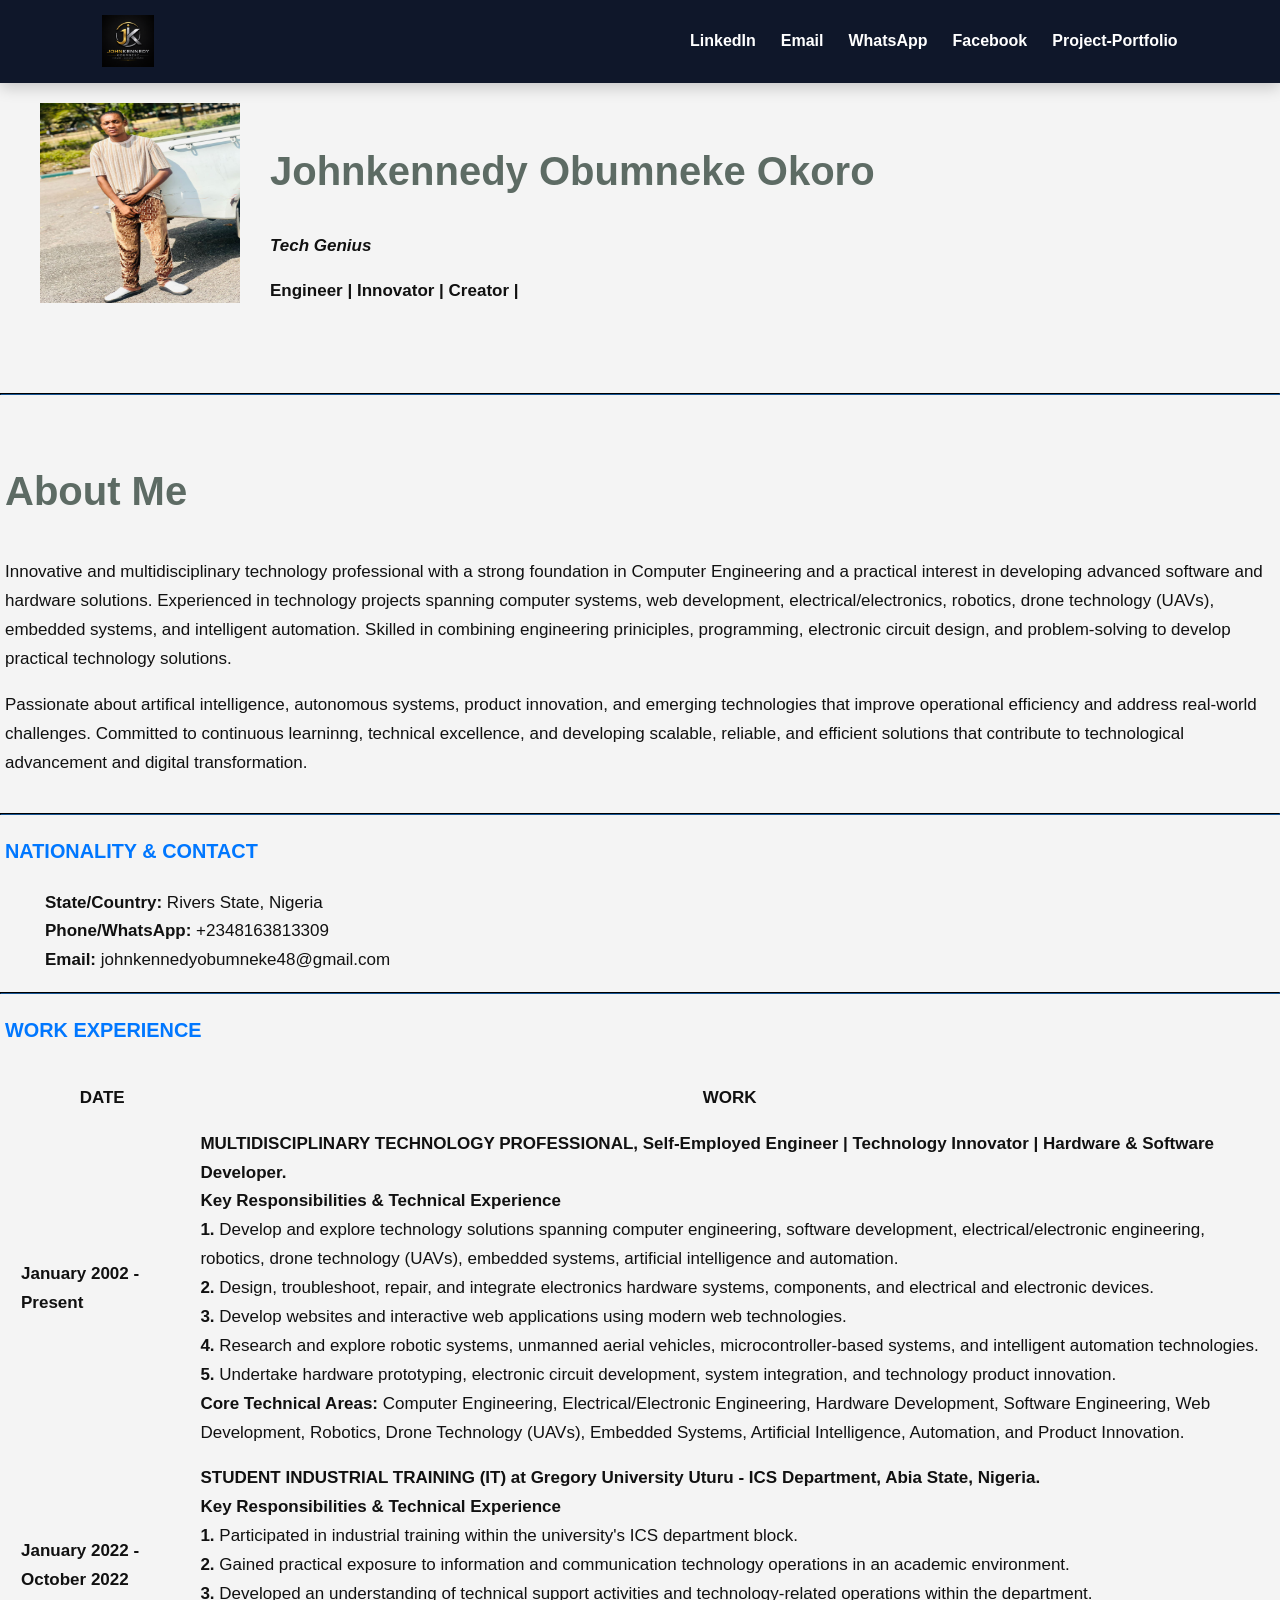
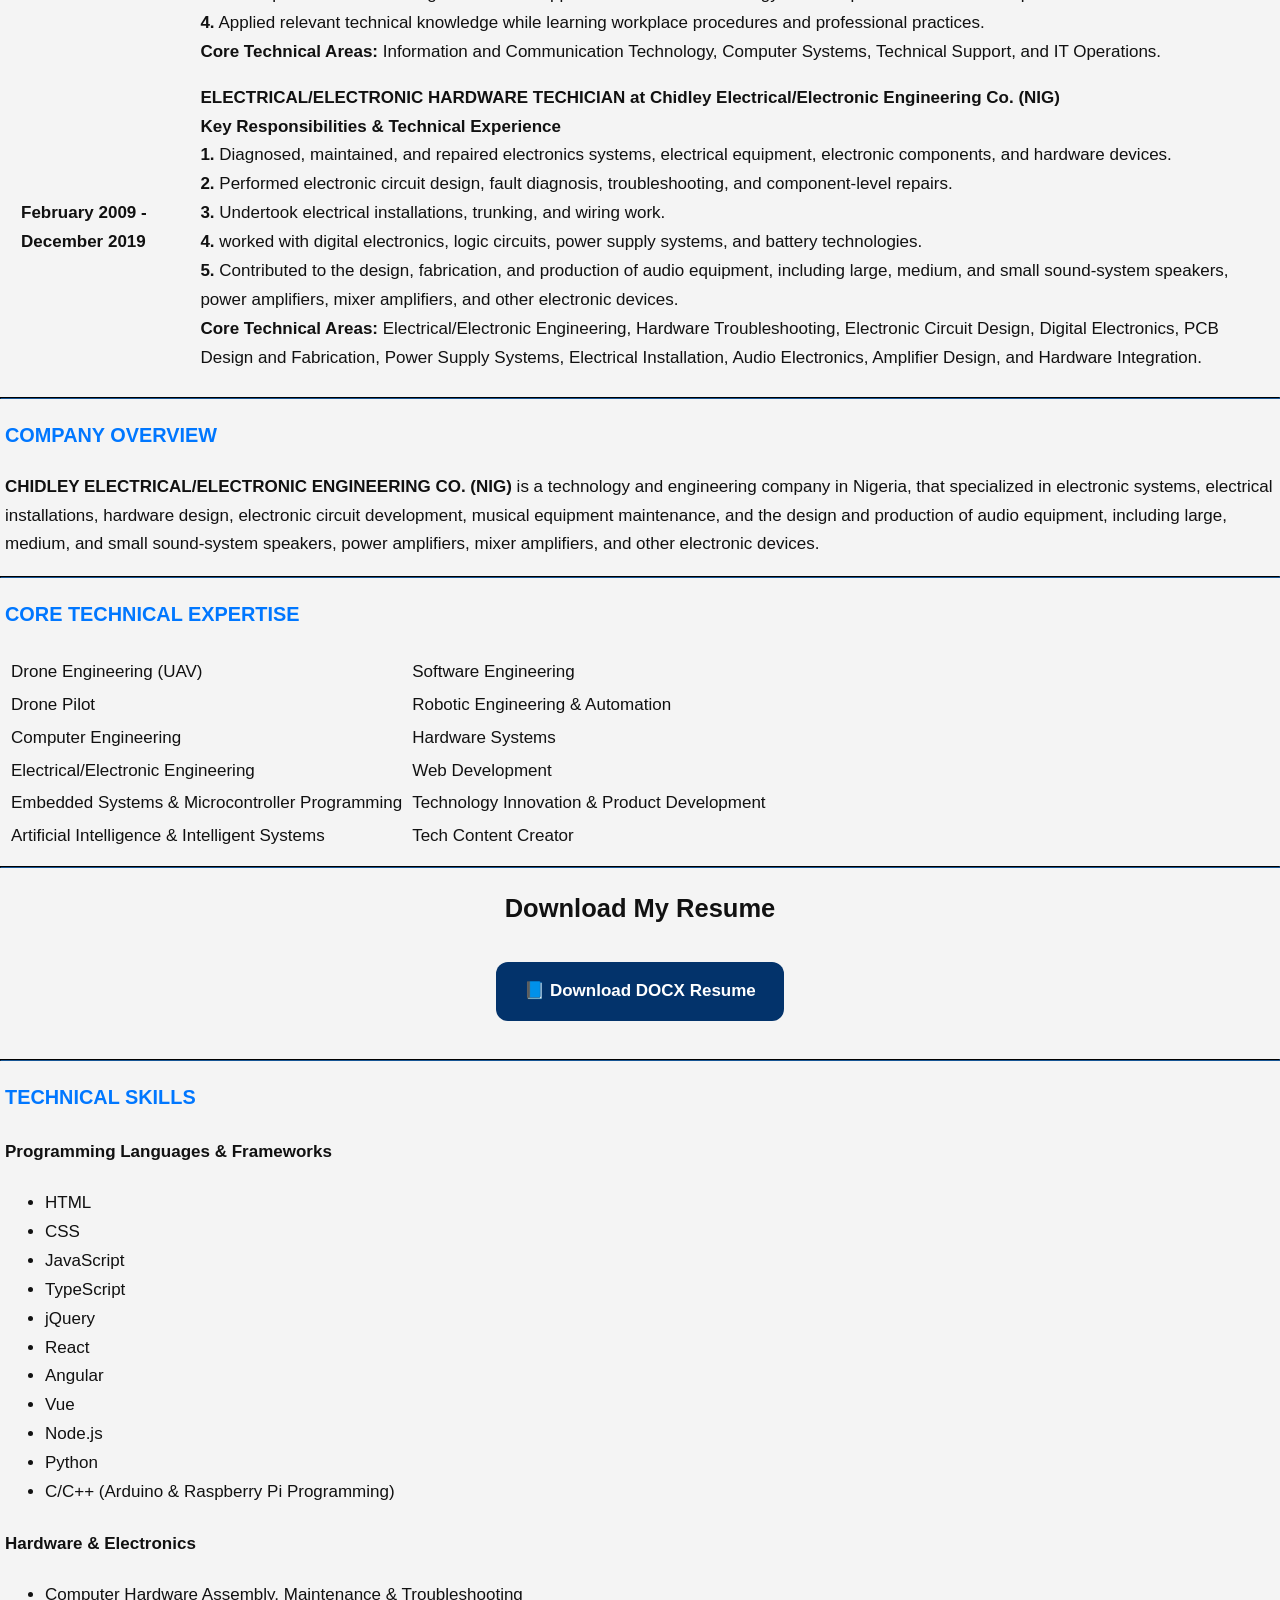
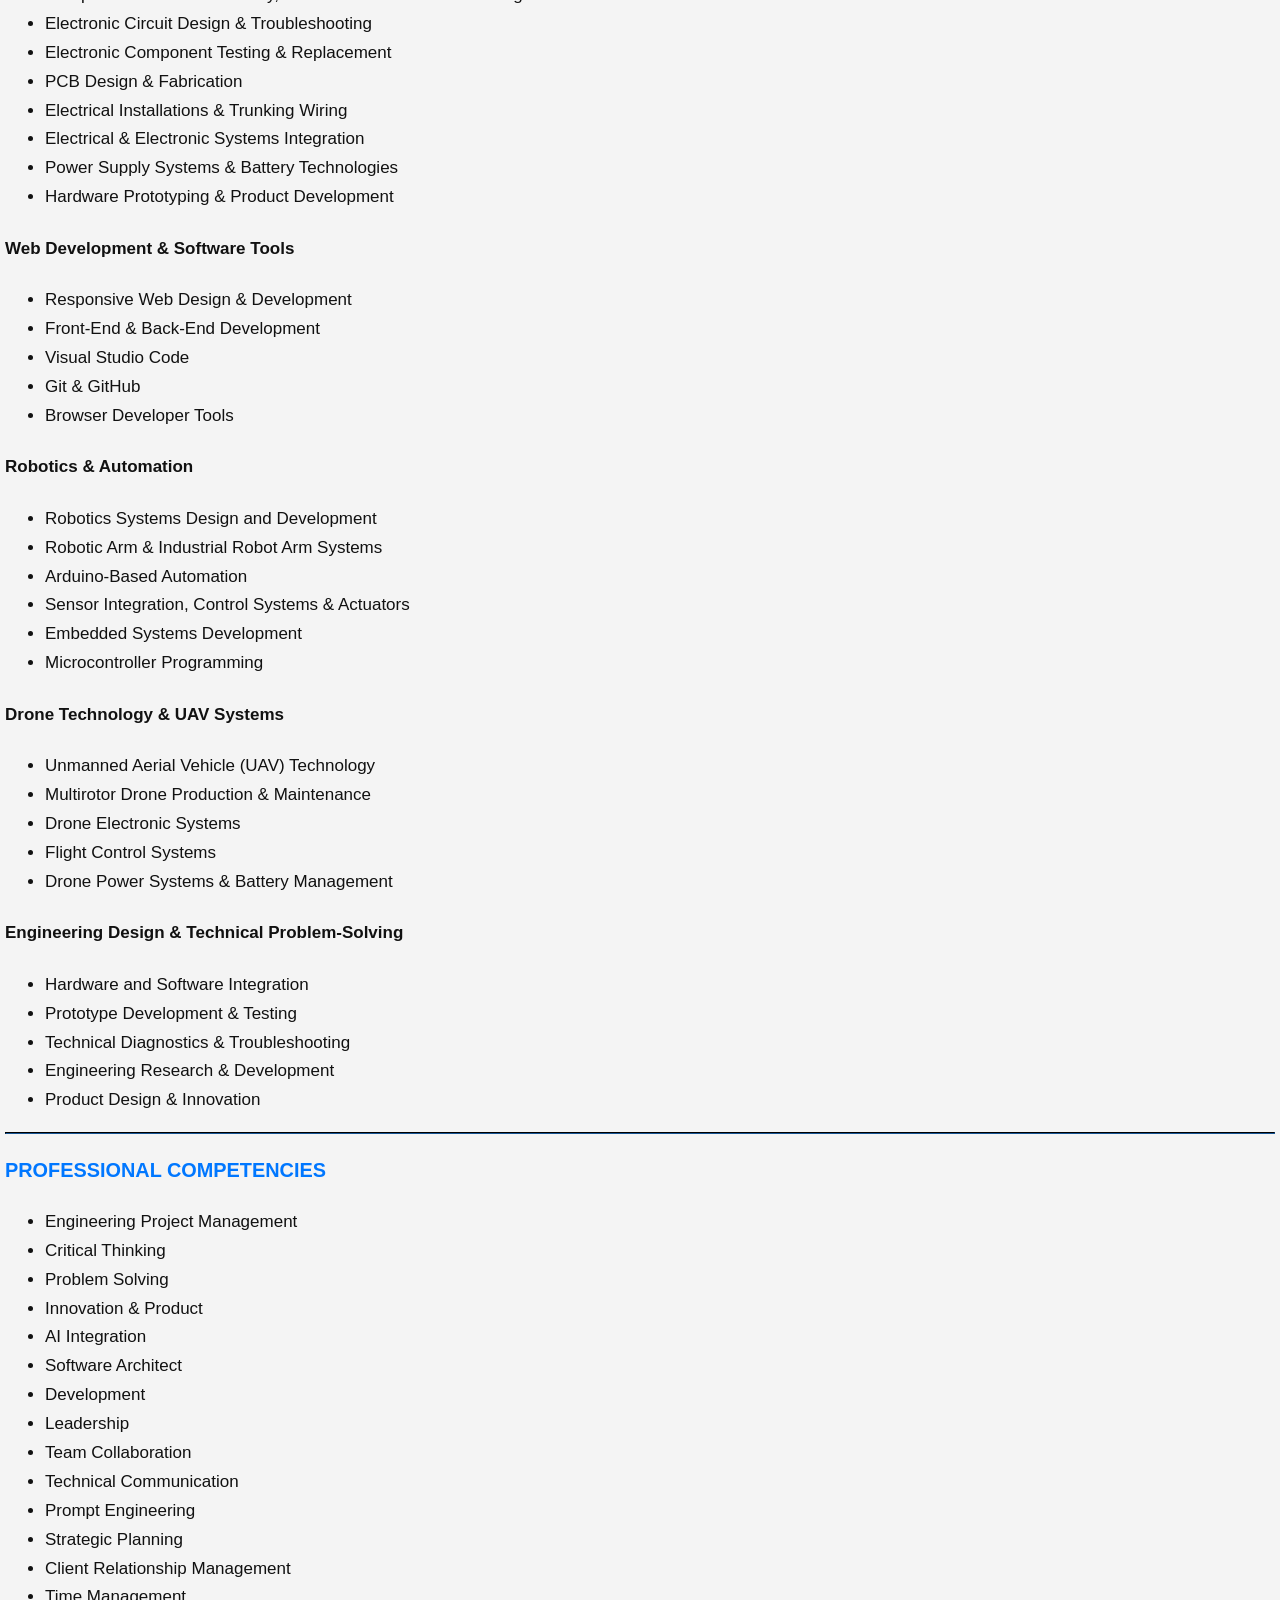
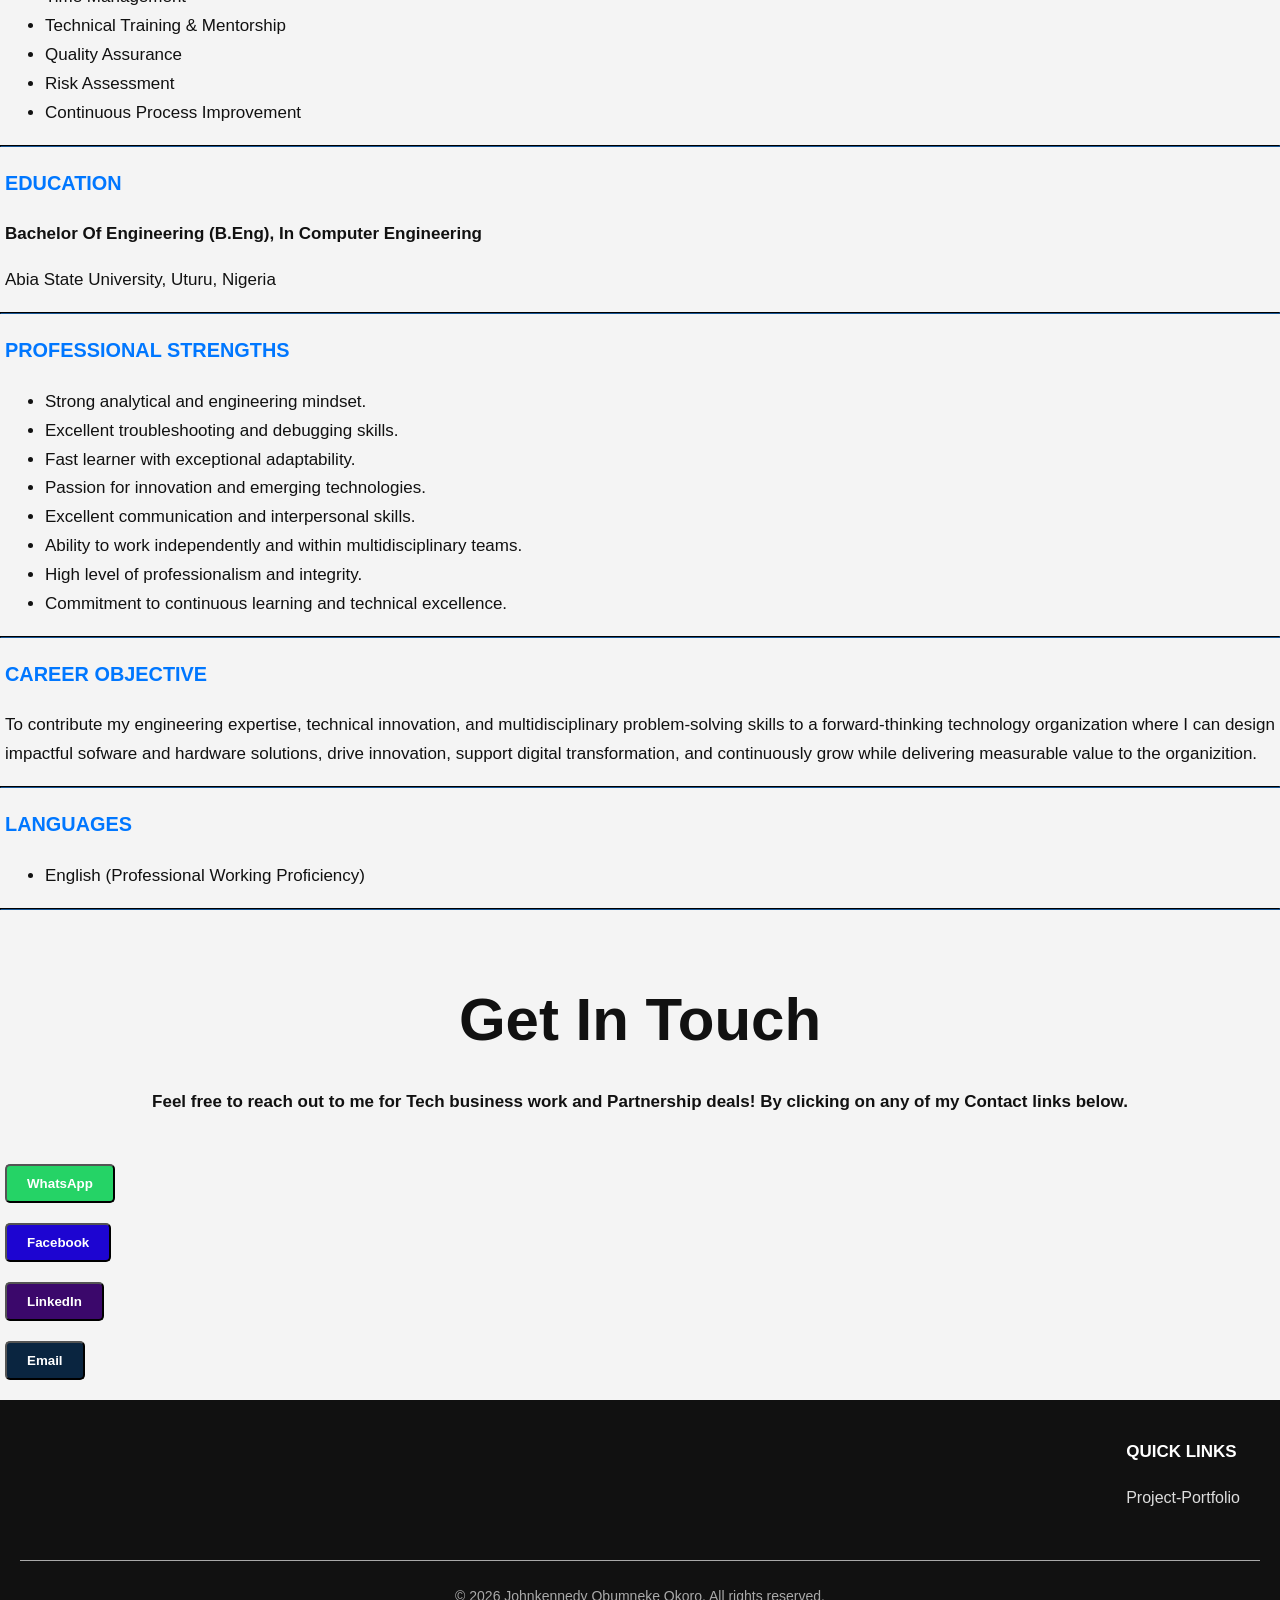
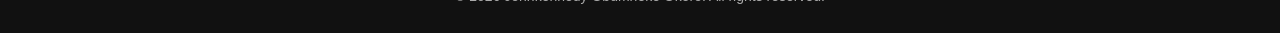
<file: index.html>
<!DOCTYPE html>
<html lang="en">
<head>
  <meta charset="UTF-8">
  <meta name="viewport" content="width=device-width, initial-scale=1.0">
  <title>Portfolio Website</title>
  <Link rel="stylesheet" href="style.css">
  <Link rel="icon" href="images/Johnkennedy.png.jpg">
  <Link rel="preconnect" href="https://fonts.googleapis.com">
</head>
<body>
  
  <header>
    <nav class="navbar">
      <div class="logo">
        <img src="images/Logomark.png" alt="Website Logomark">
      </div>
      
      <ul class="nav-links">
        <li><a href="https://www.linkedin.com/in/johnkennedy-okoro-42ab94197/" target="_blank"><strong>LinkedIn</strong></a></li>
        <li><a href="contact-me.html"><strong>Email</strong></a></li>
        <li><a href="whatsapp-me.html"><strong>WhatsApp</strong></a></li>
        <li><a href="https://www.facebook.com/johnkennedyobumneke" target="_blank"><strong>Facebook</strong></a></li>
        <li><a href="project-portfolio.html"><strong>Project-Portfolio</strong></a></li>
      </ul>
      
      <div class="hamburger">
        <span></span>
        <span></span>
        <span></span>
      </div>
    </nav>
  </header>

  <header class="profile-header">
    <img class="profile-image" src="images/Johnkennedy.png.jpg" alt="Profile Picture">
    <h1>Johnkennedy Obumneke Okoro</h1>
    <p><em><strong>Tech Genius</strong></em></p>
    <p><strong>Engineer | Innovator | Creator |</strong></p>
  </header>

  <hr>
  <section class="about">
    <h1>About Me</h1>
    <p>Innovative and multidisciplinary technology professional with a strong foundation in Computer Engineering and a practical interest in developing advanced software and hardware solutions. Experienced in technology projects spanning computer systems, web development, electrical/electronics, robotics, drone technology (UAVs), embedded systems, and intelligent automation. Skilled in combining engineering priniciples, programming, electronic circuit design, and problem-solving to develop practical technology solutions.</p>
    <p>Passionate about artifical intelligence, autonomous systems, product innovation, and emerging technologies that improve operational efficiency and address real-world challenges. Committed to continuous learninng, technical excellence, and developing scalable, reliable, and efficient solutions that contribute to technological advancement and digital transformation.</p>
  </section> 
 
  <hr>
  <section id="NC">           
    <h3>NATIONALITY & CONTACT</h3>
    <ul>
      <li><strong>State/Country:</strong> Rivers State, Nigeria</li>
      <li><strong>Phone/WhatsApp:</strong> +2348163813309</li>
      <li><strong>Email:</strong> johnkennedyobumneke48@gmail.com</li>
    </ul>
  </section>

  <hr>
  <section id="we">
    <h3>WORK EXPERIENCE</h3>
    <table cellspacing="15">
      <thead>
        <tr>
          <th>DATE</th>
          <th>WORK</th>
        </tr>  
      </thead>
      <tbody>
        <tr>
          <td><strong>January 2002 - Present</strong></td>
          <td><strong>MULTIDISCIPLINARY TECHNOLOGY PROFESSIONAL, Self-Employed Engineer | Technology Innovator | Hardware & Software Developer.</strong><br><strong>Key Responsibilities & Technical Experience</strong><br><strong>1.</strong> Develop and explore technology solutions spanning computer engineering, software development, electrical/electronic engineering, robotics, drone technology (UAVs), embedded systems, artificial intelligence and automation.<br><strong>2.</strong> Design, troubleshoot, repair, and integrate electronics hardware systems, components, and electrical and electronic devices.<br><strong>3.</strong> Develop websites and interactive web applications using modern web technologies.<br><strong>4.</strong> Research and explore robotic systems, unmanned aerial vehicles, microcontroller-based systems, and intelligent automation technologies.<br><strong>5.</strong> Undertake hardware prototyping, electronic circuit development, system integration, and technology product innovation.<br><strong>Core Technical Areas:</strong> Computer Engineering, Electrical/Electronic Engineering, Hardware Development, Software Engineering, Web Development, Robotics, Drone Technology (UAVs), Embedded Systems, Artificial Intelligence, Automation, and Product Innovation.</td>
        </tr>
        <tr>
          <td><strong>January 2022 - October 2022</strong></td>
          <td><strong>STUDENT INDUSTRIAL TRAINING (IT) at Gregory University Uturu - ICS Department, Abia State, Nigeria.</strong><br><strong>Key Responsibilities & Technical Experience</strong><br><strong>1.</strong> Participated in industrial training within the university's ICS department block.<br><strong>2.</strong> Gained practical exposure to information and communication technology operations in an academic environment.<br><strong>3.</strong> Developed an understanding of technical support activities and technology-related operations within the department.<br><strong>4.</strong> Applied relevant technical knowledge while learning workplace procedures and professional practices.<br><strong>Core Technical Areas:</strong> Information and Communication Technology, Computer Systems, Technical Support, and IT Operations.</td>
        </tr>
        <tr>
          <td><strong>February 2009 - December 2019</strong></td>
          <td><strong>ELECTRICAL/ELECTRONIC HARDWARE TECHICIAN at Chidley Electrical/Electronic Engineering Co. (NIG)</strong><br><strong>Key Responsibilities & Technical Experience</strong><br><strong>1.</strong> Diagnosed, maintained, and repaired electronics systems, electrical equipment, electronic components, and hardware devices.<br><strong>2.</strong> Performed electronic circuit design, fault diagnosis, troubleshooting, and component-level repairs.<br><strong>3.</strong> Undertook electrical installations, trunking, and wiring work.<br><strong>4.</strong> worked with digital electronics, logic circuits, power supply systems, and battery technologies.<br><strong>5.</strong> Contributed to the design, fabrication, and production of audio equipment, including large, medium, and small sound-system speakers, power amplifiers, mixer amplifiers, and other electronic devices.<br><strong>Core Technical Areas:</strong> Electrical/Electronic Engineering, Hardware Troubleshooting, Electronic Circuit Design, Digital Electronics, PCB Design and Fabrication, Power Supply Systems, Electrical Installation, Audio Electronics, Amplifier Design, and Hardware Integration.</td>
        </tr>
      </tbody>
    </table>
  </section>

  <hr>
  <section class="Company">
    <h3>COMPANY OVERVIEW</h3>
    <p><strong>CHIDLEY ELECTRICAL/ELECTRONIC ENGINEERING CO. (NIG)</strong> is a technology and engineering company in Nigeria, that specialized in electronic systems, electrical installations, hardware design, electronic circuit development, musical equipment maintenance, and the design and production of audio equipment, including large, medium, and small sound-system speakers, power amplifiers, mixer amplifiers, and other electronic devices.</p>
  </section>

  <hr>
  <section id="cte"> 
    <h3>CORE TECHNICAL EXPERTISE</h3>
    <table cellingspacing="20">
      <tr>
        <td>
          <table>
            <tr>
              <td>Drone Engineering (UAV)</td>
            </tr>
            <tr>
              <td>Drone Pilot</td>
            </tr>
            <tr>
              <td>Computer Engineering</td>
            </tr>
            <tr>
              <td>Electrical/Electronic Engineering</td>
            </tr>
            <tr>
              <td>Embedded Systems & Microcontroller Programming</td> 
            </tr>
            <tr>
              <td>Artificial Intelligence & Intelligent Systems</td>
            </tr>
          </table>
        </td>
        <td>
          <table>
            <tr>
              <td>Software Engineering</td>
            </tr>
            <tr>
              <td>Robotic Engineering & Automation</td>
            </tr>
            <tr>
              <td>Hardware Systems</td>
            </tr>
            <tr>
              <td>Web Development</td>
            </tr>
            <tr>
              <td>Technology Innovation & Product Development</td>
            </tr>
            <tr>
              <td>Tech Content Creator</td>
            </tr>
          </table>
        </td>
      </tr>
    </table>
  </section>

  <hr>
  <section class="resume-download">
    <h2>Download My Resume</h2>
    <a href="resume/Johnkennedy_Obumneke_Okoro.docx" class="btn docx" download>📘 Download DOCX Resume</a>
  </section>

  <hr>
  <section class="TS">
    <h3>TECHNICAL SKILLS</h3>
    <h4>Programming Languages & Frameworks</h4>
    <ul>
      <li>HTML</li>
      <li>CSS</li>
      <li>JavaScript</li>
      <li>TypeScript</li>
      <li>jQuery</li>
      <li>React</li>
      <li>Angular</li>
      <li>Vue</li>
      <li>Node.js</li>
      <li>Python</li>
      <li>C/C++ (Arduino & Raspberry Pi Programming)</li>
    </ul>

    <h4>Hardware & Electronics</h4>
    <ul>
      <li>Computer Hardware Assembly, Maintenance & Troubleshooting</li>
      <li>Electronic Circuit Design & Troubleshooting</li>
      <li>Electronic Component Testing & Replacement</li>
      <li>PCB Design & Fabrication</li>
      <li>Electrical Installations & Trunking Wiring</li>
      <li>Electrical & Electronic Systems Integration</li>
      <li>Power Supply Systems & Battery Technologies</li>
      <li>Hardware Prototyping & Product Development</li>
    </ul>

    <h4>Web Development & Software Tools</h4>
    <ul>
      <li>Responsive Web Design & Development</li>
      <li>Front-End & Back-End Development</li>
      <li>Visual Studio Code</li>
      <li>Git & GitHub</li>
      <li>Browser Developer Tools</li>
    </ul>

    <h4>Robotics & Automation</h4>
    <ul>
      <li>Robotics Systems Design and Development</li>
      <li>Robotic Arm & Industrial Robot Arm Systems</li>
      <li>Arduino-Based Automation</li>
      <li>Sensor Integration, Control Systems & Actuators</li>
      <li>Embedded Systems Development</li>
      <li>Microcontroller Programming</li>
    </ul>

    <h4>Drone Technology & UAV Systems</h4>
    <ul>
      <li>Unmanned Aerial Vehicle (UAV) Technology</li>
      <li>Multirotor Drone Production & Maintenance</li>
      <li>Drone Electronic Systems</li>
      <li>Flight Control Systems</li>
      <li>Drone Power Systems & Battery Management</li>
    </ul>

    <h4>Engineering Design & Technical Problem-Solving</h4>
    <ul>
      <li>Hardware and Software Integration</li>
      <li>Prototype Development & Testing</li>
      <li>Technical Diagnostics & Troubleshooting</li>
      <li>Engineering Research & Development</li>
      <li>Product Design & Innovation</li>
    </ul>

    <hr>
    <h3>PROFESSIONAL COMPETENCIES</h3>
    <ul>
      <li>Engineering Project Management</li>
      <li>Critical Thinking</li>
      <li>Problem Solving</li>
      <li>Innovation & Product</li>
      <li>AI Integration</li>
      <li>Software Architect</li>
      <li>Development</li>
      <li>Leadership</li>
      <li>Team Collaboration</li>
      <li>Technical Communication</li>
      <li>Prompt Engineering</li>
      <li>Strategic Planning</li>
      <li>Client Relationship Management</li>
      <li>Time Management</li>
      <li>Technical Training & Mentorship</li>
      <li>Quality Assurance</li>
      <li>Risk Assessment</li>
      <li>Continuous Process Improvement</li>
    </ul>
  </section>

  <hr>
  <section class="ed">
    <h3>EDUCATION</h3>
    <p><strong>Bachelor Of Engineering (B.Eng), In Computer Engineering</strong></p>
    <p>Abia State University, Uturu, Nigeria</p>
  </section>
  <hr>
  <section class="ps"> 
    <h3>PROFESSIONAL STRENGTHS</h3>
    <ul>
      <li>Strong analytical and engineering mindset.</li>
      <li>Excellent troubleshooting and debugging skills.</li>
      <li>Fast learner with exceptional adaptability.</li>
      <li>Passion for innovation and emerging technologies.</li>
      <li>Excellent communication and interpersonal skills.</li>
      <li>Ability to work independently and within multidisciplinary teams. </li>
      <li>High level of professionalism and integrity.</li>
      <li>Commitment to continuous learning and technical excellence.</li>
    </ul>
  </section>

  <hr>
  <section class="co">
    <h3>CAREER OBJECTIVE</h3>
    <p>To contribute my engineering expertise, technical innovation, and multidisciplinary problem-solving skills to a forward-thinking technology organization where I can design impactful sofware and hardware solutions, drive innovation, support digital transformation, and continuously grow while delivering measurable value to the organizition.</p>
  </section>

  <hr>
  <section class="l">
    <h3>LANGUAGES</h3>
    <ul>
      <li>English (Professional Working Proficiency)</li>
    </ul>
  </section>

  <hr>
  <section>
    <h2 class="Touch">Get In Touch</h2> 
    <p class="G"><strong>Feel free to reach out to me for Tech business work and Partnership deals! By clicking on any of my Contact links below.</strong></p>
  </section>

  <section class="Button">
    <p id="whatsapp-link"><a href="whatsapp-me.html"><button><strong>WhatsApp</strong></button></a></p>
    <p id="Facebook-link"><a href="https://www.facebook.com/johnkennedyobumneke" target="_blank"><button><strong>Facebook</strong></button></a></p>
    <p id="Linkedin-link"><a href="https://www.linkedin.com/in/johnkennedy-okoro-42ab94197/" target="_blank"><button><strong>LinkedIn</strong></button></a></p>
    <p id="contact-link"><a href="contact-me.html"><button><strong>Email</strong></button></a></p>
  </section>

  <footer class="site-footer">
     <div class="footer-container">
        <div class="footer-links">
           <h4>QUICK LINKS</h4>
           <ul>              
              <li><a href="project-portfolio.html">Project-Portfolio</a></li> 
           </ul>
        </div>
     </div>

     <div class="footer-bottom ">
       <p>&copy; 2026 Johnkennedy Obumneke Okoro. All rights reserved.</p>
     </div>
  </footer>

  <script src="script.js" charset="UTF-8"></script>

</body>
</html>
</file>
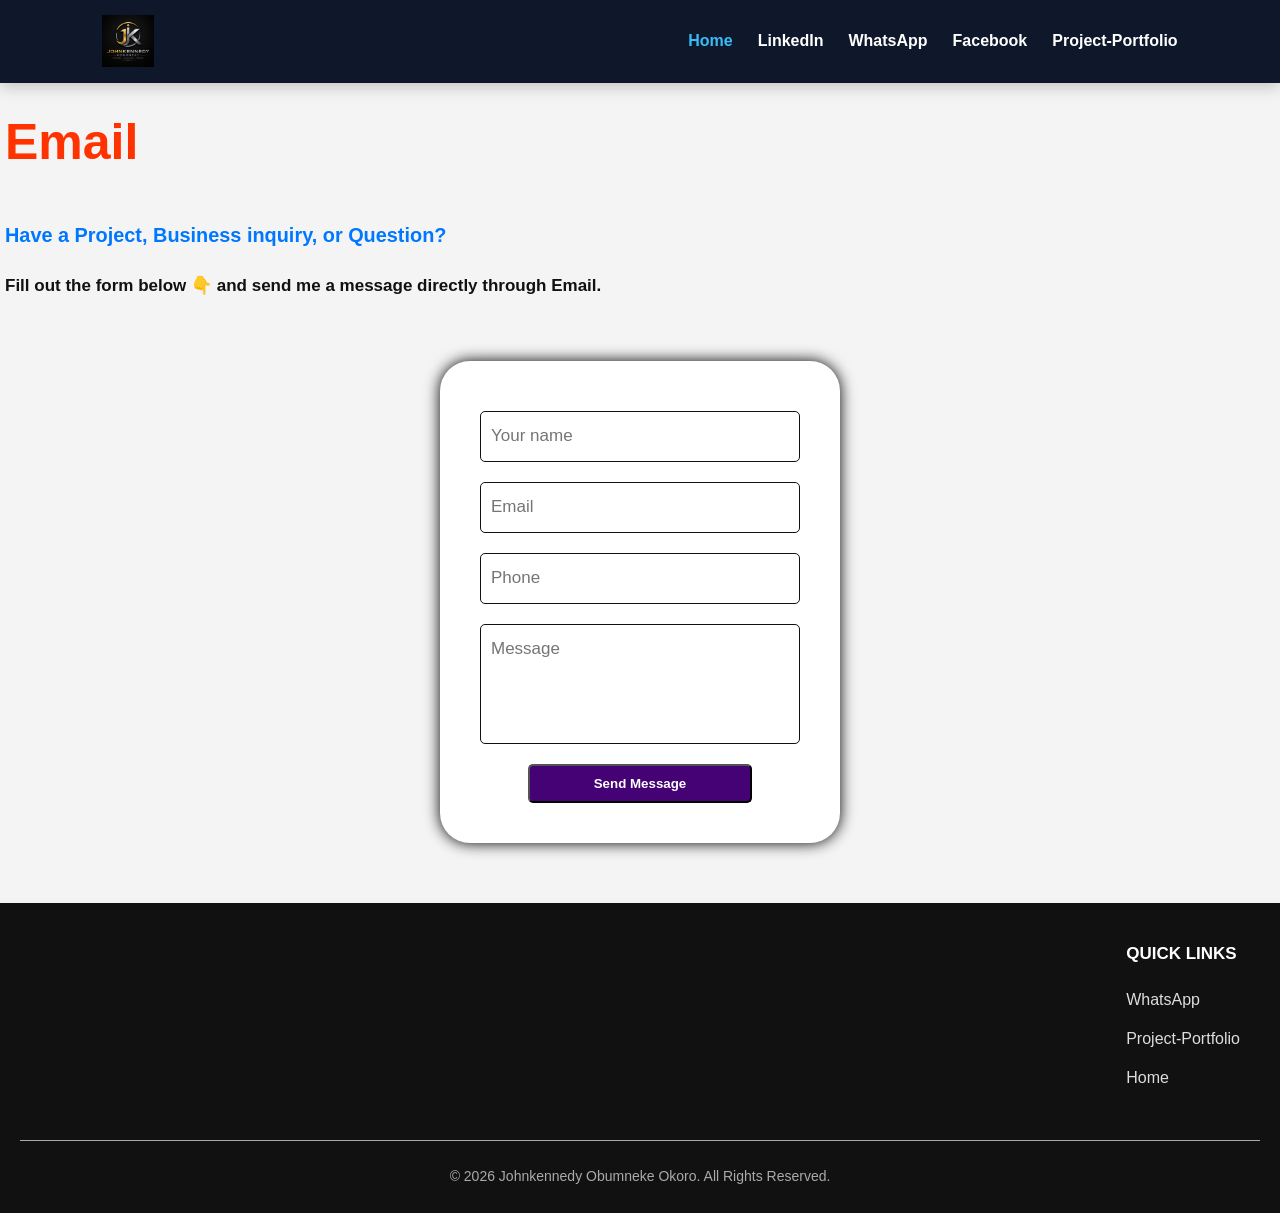
<file: contact-me.html>
<!DOCTYPE html>
<html lang="en">
<head>
    <meta charset="UTF-8">
    <meta name="viewport" content="width=device-width, initial-scale=1.0">
    <title>Email</title>
    <Link rel="stylesheet" href="style.css">
    <Link rel="icon" href="images/Johnkennedy.png.jpg">
    <Link rel="preconnect" href="https://fonts.googleapis.com"> 
</head>
<body>

  <header>
    <nav class="navbar">
      <div class="logo">
        <img src="images/Logomark.png" alt="Website Logomark">
      </div>
      
      <ul class="nav-links">
        <li><a href="index.html" class="active"><strong>Home</strong></a></li>
        <li><a href="https://www.linkedin.com/in/johnkennedy-okoro-42ab94197/" target="_blank"><strong>LinkedIn</strong></a></li>
        <li><a href="whatsapp-me.html"><strong>WhatsApp</strong></a></li>
        <li><a href="https://www.facebook.com/johnkennedyobumneke" target="_blank"><strong>Facebook</strong></a></li>
        <li><a href="project-portfolio.html"><strong>Project-Portfolio</strong></a></li>
      </ul>
      
      <div class="hamburger">
        <span></span>
        <span></span>
        <span></span>
      </div>
    </nav>
  </header>

  <div class="email">
    <h1>Email</h1>
    <h3>Have a Project, Business inquiry, or Question?</h3>
    <p><strong>Fill out the form below 👇 and send me a message directly through Email.</strong></p>
  </div>

  <div id="contact">
   <form class="" action="mailto:johnkennedyobumneke48@gmail.com" method="post">
    <input type="text" placeholder="Your name" required>
    <input type="email" placeholder="Email" required>
    <input type="phone" placeholder="Phone" required>
    <textarea placeholder="Message" required></textarea>
    <button type="submit"><strong>Send Message</strong></button>
   </form>
  </div>

  <footer class="site-footer">
     <div class="footer-container">
        <div class="footer-links">
           <h4>QUICK LINKS</h4>
           <ul>
              <li><a href="whatsapp-me.html">WhatsApp</a></li>
              <li><a href="project-portfolio.html">Project-Portfolio</a></li> 
              <li><a href="Index.html">Home</a></li>      
           </ul>
        </div>
     </div>

     <div class="footer-bottom">
       <p>&copy; 2026 Johnkennedy Obumneke Okoro. All Rights Reserved.</p>
     </div>
  </footer>
 
  <script src="script.js" charset="UTF-8"></script>

</body>
</html>
</file>
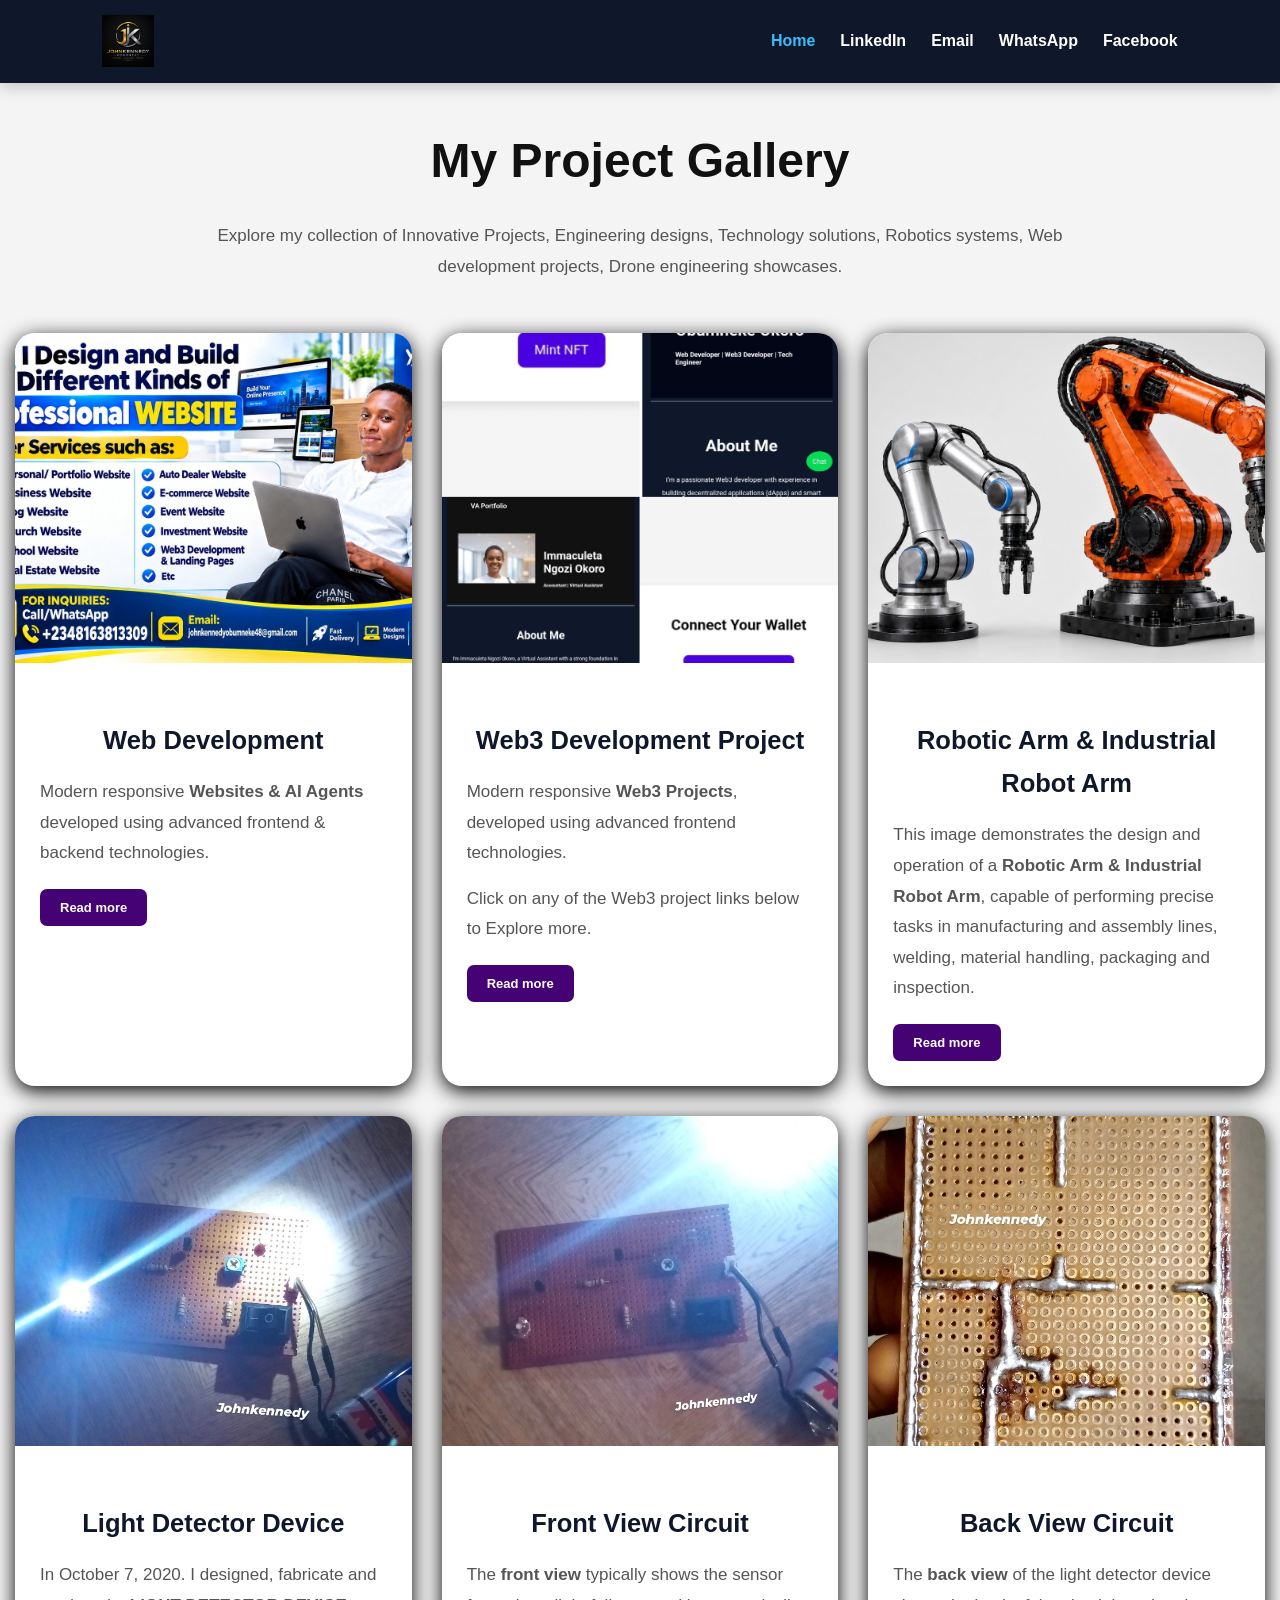
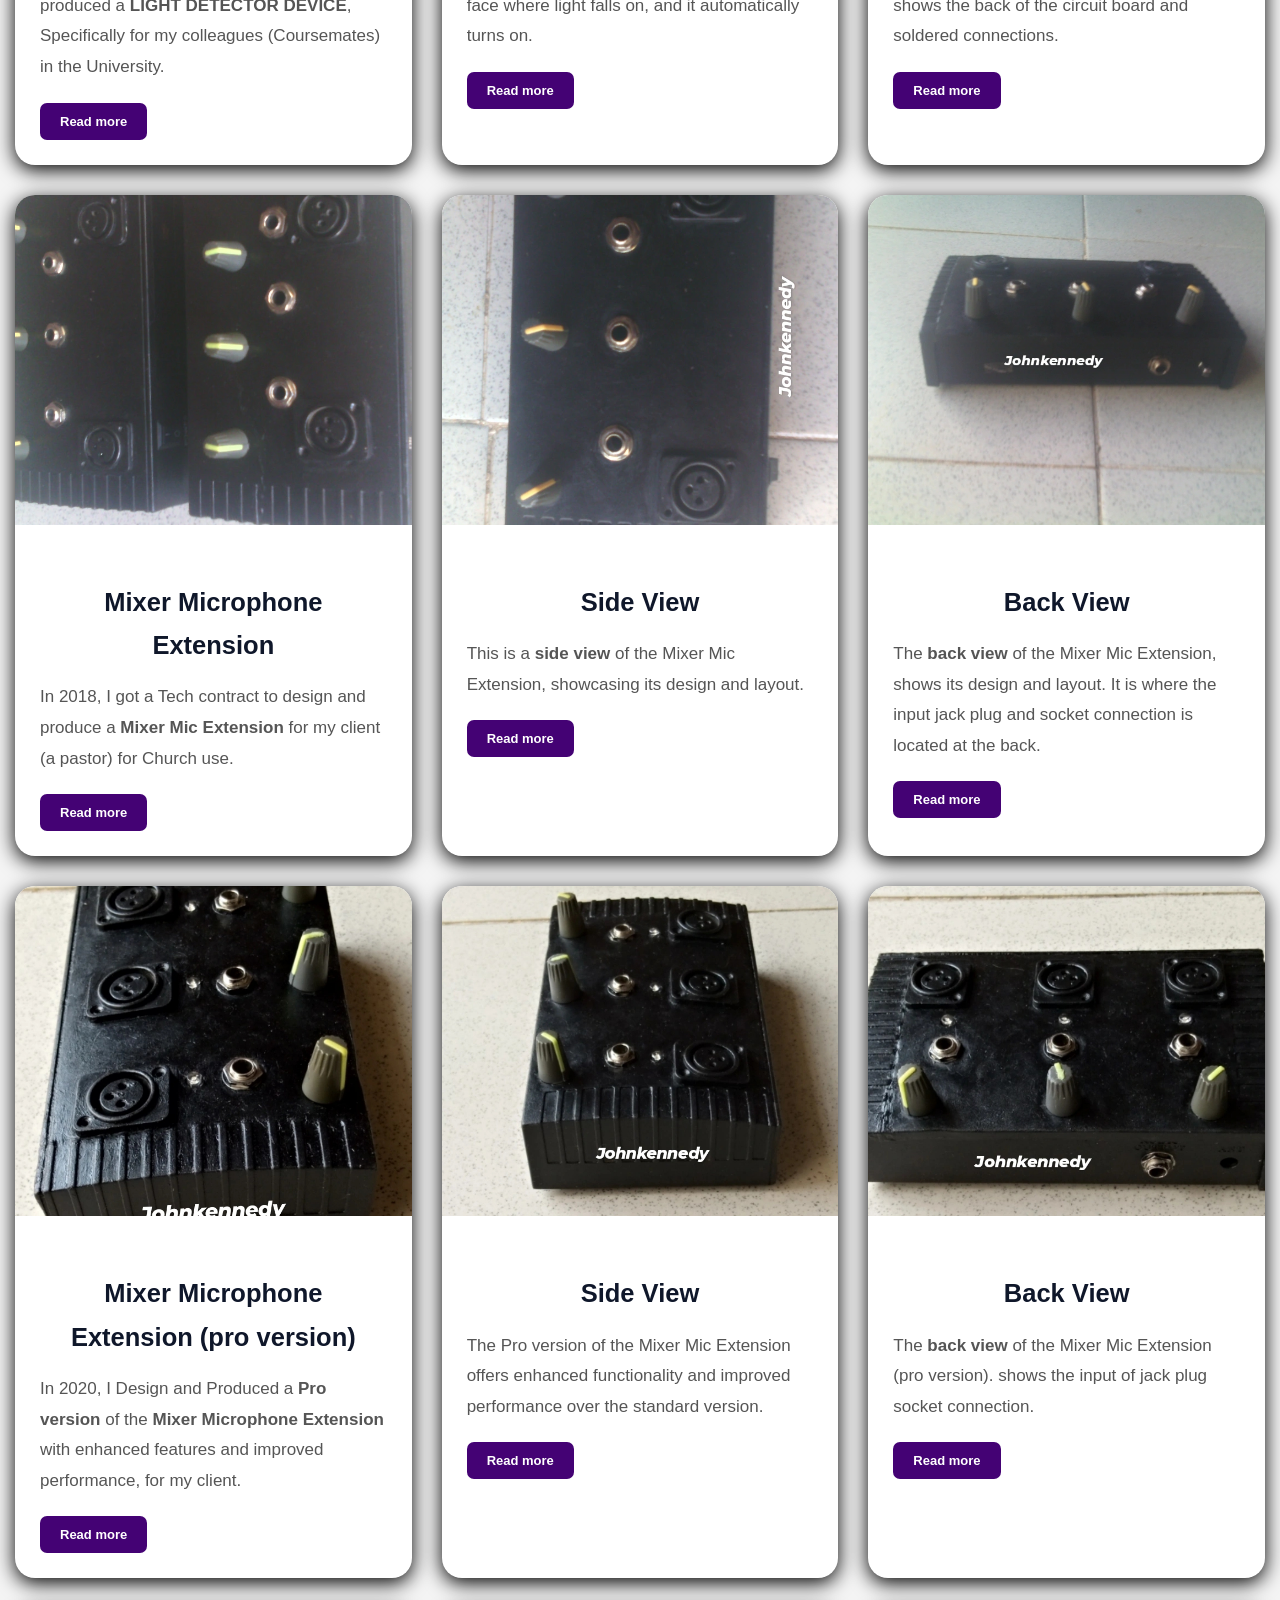
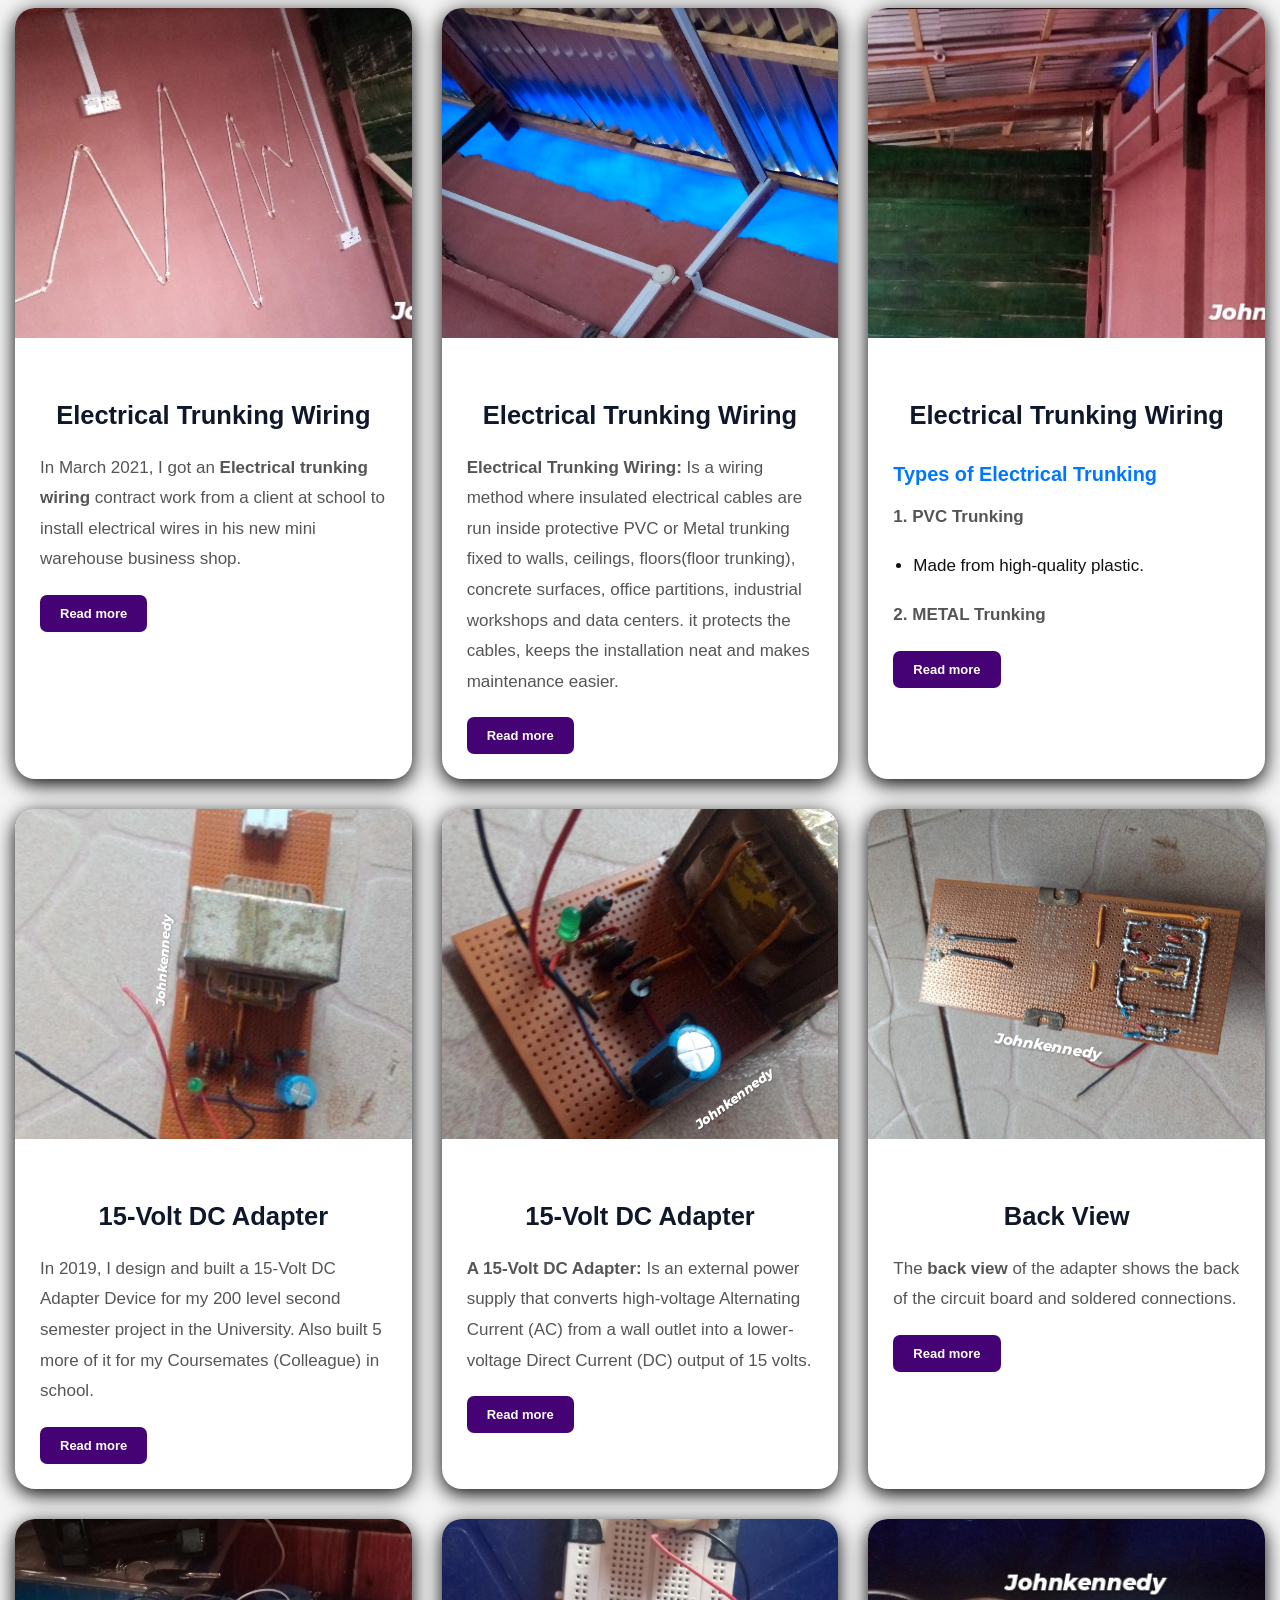
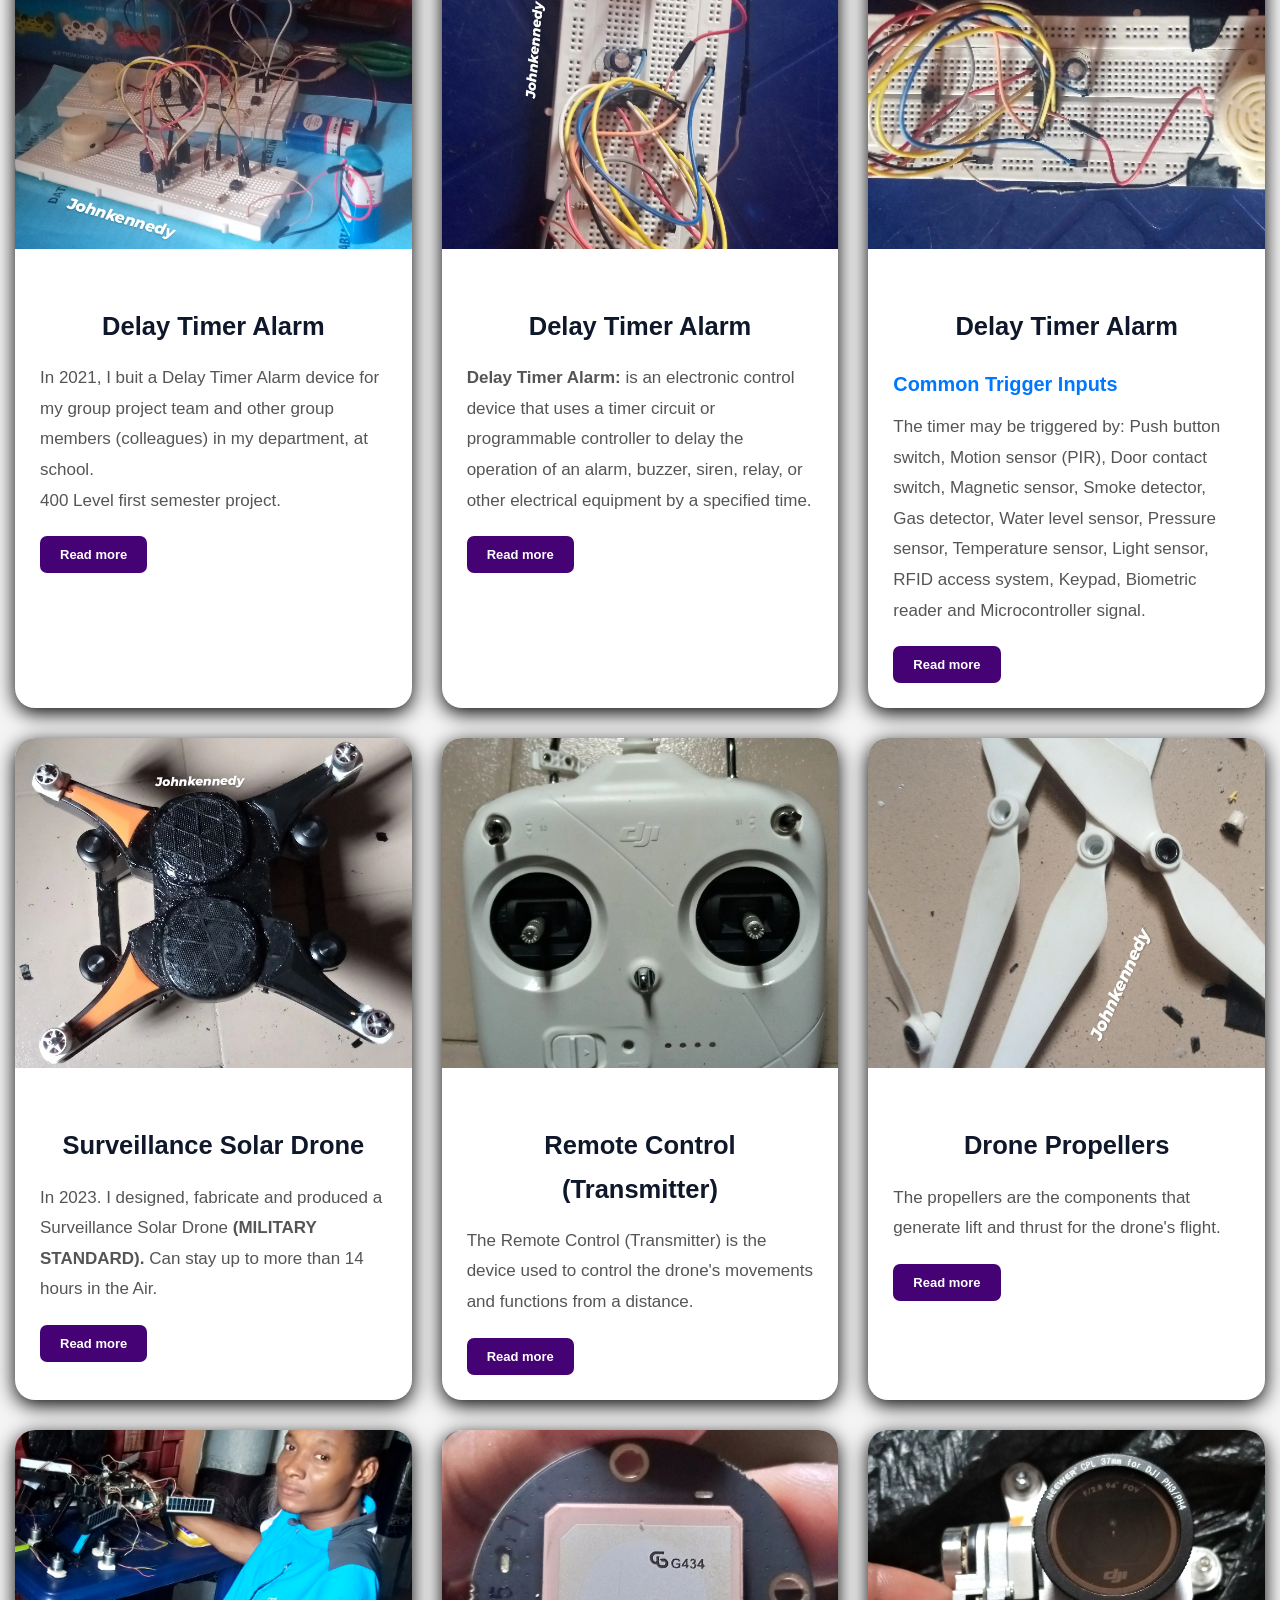
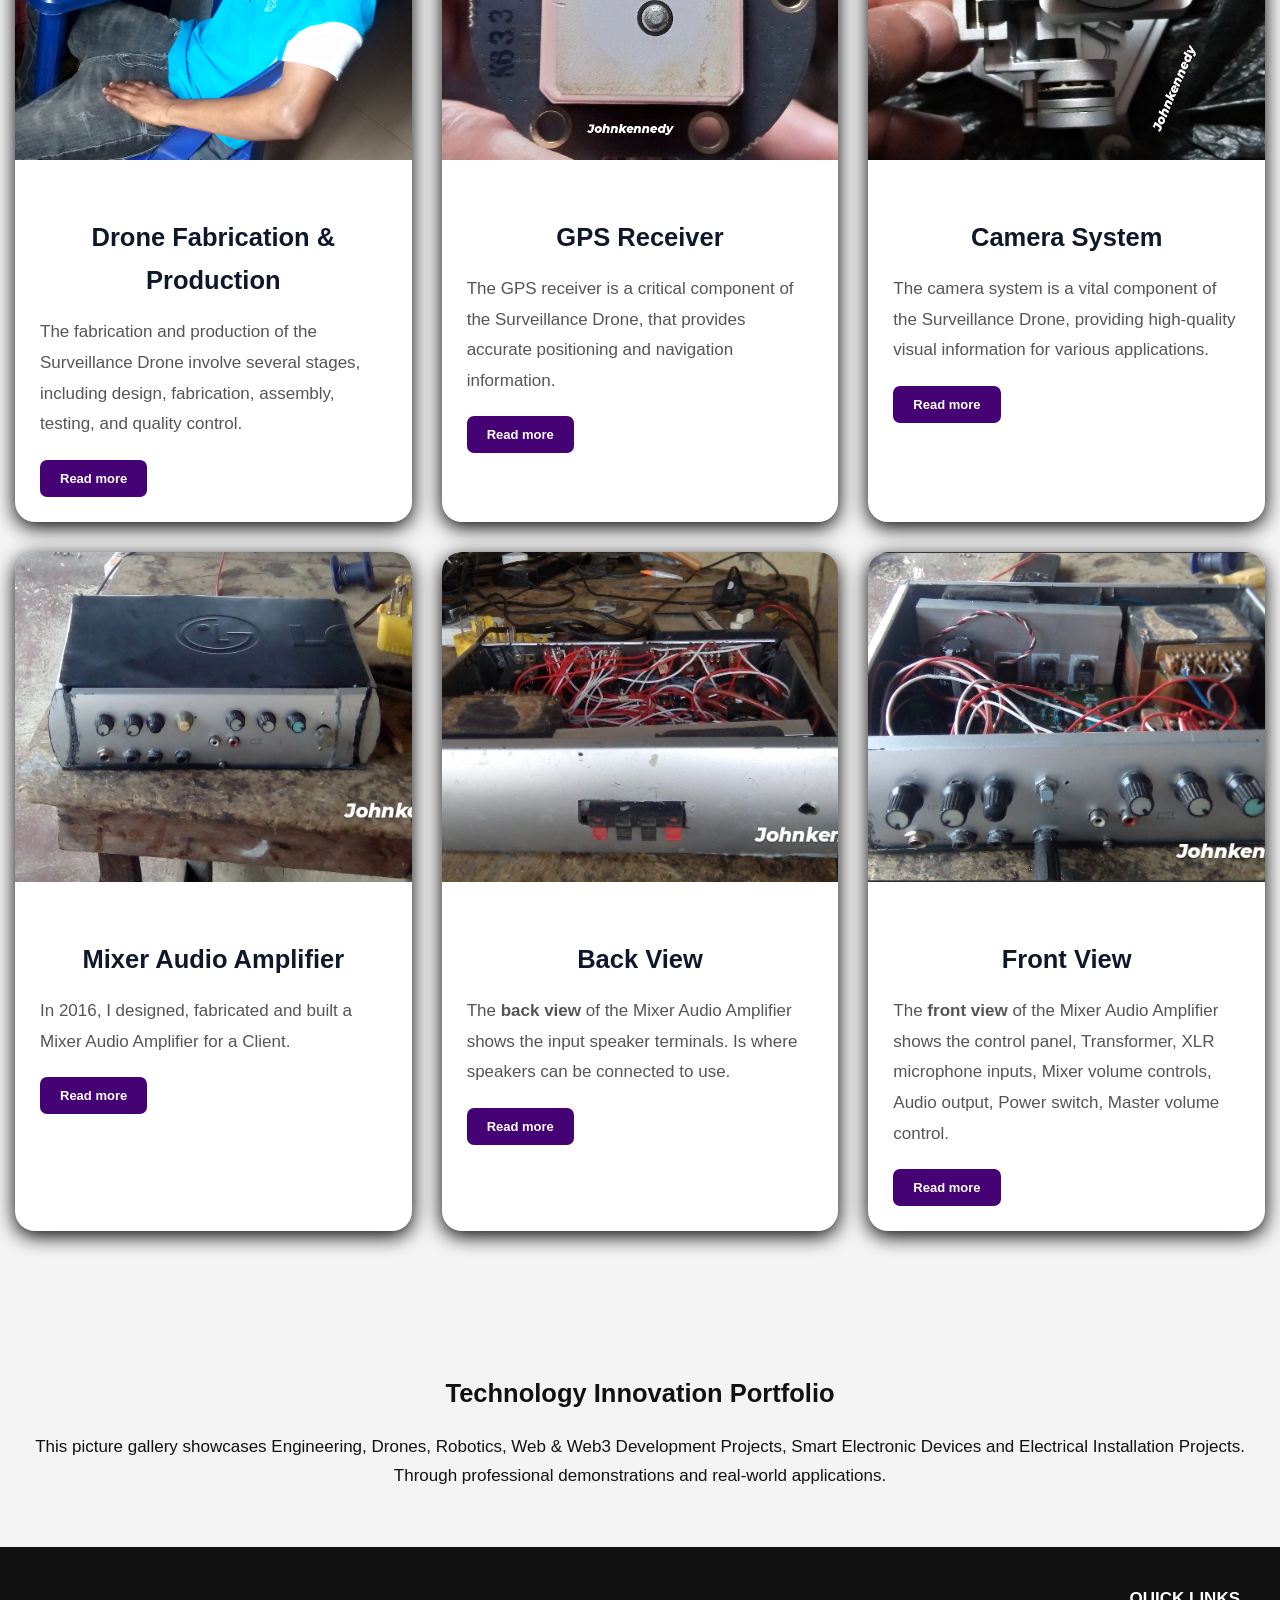
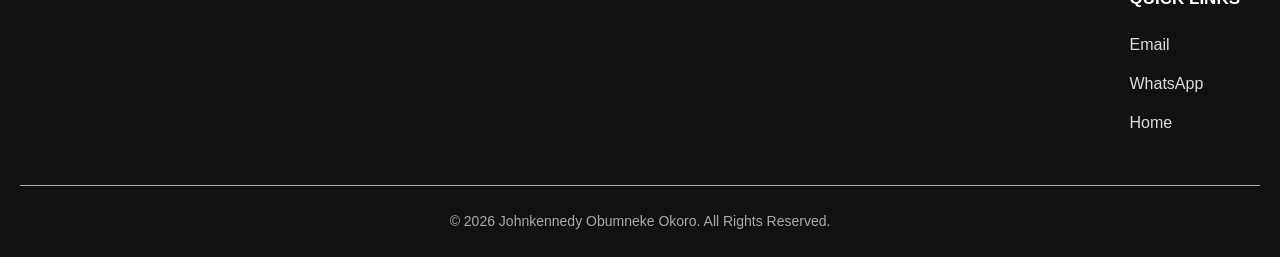
<file: project-portfolio.html>
<!DOCTYPE html>
<html lang="en">
<head>
    <meta charset="UTF-8">
    <meta name="viewport" content="width=device-width, initial-scale=1.0">
    <title>Project-Portfolio</title>
    <link rel="stylesheet" href="style.css">
    <Link rel="icon" href="images/Johnkennedy.png.jpg">
    <Link rel="preconnect" href="https://fonts.googleapis.com">
</head>
<body>
    
  <header>
    <nav class="navbar">
      <div class="logo">
        <img src="images/Logomark.png" alt="Website Logomark">
      </div>

      <ul class="nav-links">     
        <li><a href="index.html" class="active"><strong>Home</strong></a></li>
        <li><a href="https://www.linkedin.com/in/johnkennedy-okoro-42ab94197/" target="_blank"><strong>LinkedIn</strong></a></li>
        <li><a href="contact-me.html"><strong>Email</strong></a></li>
        <li><a href="whatsapp-me.html"><strong>WhatsApp</strong></a></li>
        <li><a href="https://www.facebook.com/johnkennedyobumneke" target="_blank"><strong>Facebook</strong></a></li>
      </ul>
      
      <div class="hamburger">
          <span></span>
          <span></span>
          <span></span>
      </div>
    </nav>
  </header>
  
  <section class="gallery-section">
    <h1>My Project Gallery</h1>
    <p>Explore my collection of Innovative Projects, Engineering designs, Technology solutions, Robotics systems, Web development projects, Drone engineering showcases.</p>
    
    <div class="gallery-container">
      <div class="gallery-card">
        <img src="images/Web Development.jpg" alt="Web Development" onclick="openModal(this.src)">
      
        <div class="content">
          <h2>Web Development</h2>
          <p>Modern responsive <strong>Websites & AI Agents</strong> developed using advanced frontend & backend technologies.</p>
          
          <div class="additional-content"> 
            <h3>Services</h3>
            <ul>
              <li>Personal/Portfolio Website</li>
              <li>Business Website</li>
              <li>Blog Website</li>
              <li>Church Website</li>
              <li>School Website</li>
              <li>Real Estate Website</li>
              <li>Web3 Development & Landing Pages</li>
              <li>AI Agents</li>
              <li>Etc</li>
            </ul>
          </div>  
          <button class="read-more-btn" type="button">Read more</button>
        </div>
      </div>
   
      <div class="gallery-card">
        <img src="images/Web3 Development.jpg" alt="Web3 Development" onclick="openModal(this.src)">
      
        <div class="content">
          <h2>Web3 Development Project</h2>
          <p>Modern responsive <strong>Web3 Projects</strong>, developed using advanced frontend technologies.</p>
          <p>Click on any of the Web3 project links below to Explore more.</p>
          
          <div class="additional-content"> 
            <h3>Projects</h3>
            <ul id="Web3">
              <li><a href="https://johnkennedy01.github.io/Web3-Connect" target="_blank">Web3 Wallet Connect</a></li>
              <li><a href="https://johnkennedy01.github.io/NFT-Mint-Website" target="_blank">NFT Minting DApp</a></li>
              <li><a href="https://johnkennedy01.github.io/Token-Dashboard" target="_blank">Token Dashboard</a></li>
              <li><a href="https://johnkennedy01.github.io/web3-portfolio" target="_blank">Web3 Portfolio</a></li>
              <li><a href="https://immaculetaokoro119-stack.github.io/VA-P/" target="_blank">Virtual Portfolio</a></li>
            </ul>
          </div> 
          <button class="read-more-btn" type="button">Read more</button>
        </div>
      </div>

      <div class="gallery-card">
        <img src="images/Robotic Arms.jpg" alt="Robotic Arms" onclick="openModal(this.src)">
      
        <div class="content">
          <h2>Robotic Arm & Industrial Robot Arm</h2>
          <p>This image demonstrates the design and operation of a <strong>Robotic Arm & Industrial Robot Arm</strong>, capable of performing precise tasks in manufacturing and assembly lines, welding, material handling, packaging and inspection.</p>
          
          <div class="additional-content">
            <h3>Capabilities</h3>
            <ul>
              <li>Precision Movement</li>
              <li>Programmable Tasks</li> 
              <li>Load Handling</li>
              <li>Integration with Sensors</li>
            </ul>
          </div>
          <button class="read-more-btn" type="button">Read more</button>
        </div>
      </div>

      <div class="gallery-card">
        <img src="images/Light detector device 1.png.webp" alt="Drone Engineering Project" onclick="openModal(this.src)">
        
        <div class="content">
          <h2>Light Detector Device</h2>
          <p>In October 7, 2020. I designed, fabricate and produced a <strong>LIGHT DETECTOR DEVICE</strong>, Specifically for my colleagues (Coursemates) in the University.</p> 

          <div class="additional-content"> 
            <p><strong>HOW IT WORKS:</strong> This intricate smart device utilizes advanced sensor technology, and detects light falling upon the Photo-Cell LDR (Light Dependent Resistor) and the LED light automatically turns on. the adjustable sensitivity control allows for precise calibration in various lighting conditions. and its powered by a 9 Volt Battery, and switch off manually through the control switch.</p>
          
            <h3>Project Features</h3>
            <p>Automatic Light Detection, Adjustable Sensitivity Control, 9 Volt Battery Powered, Manual On/Off Switch.</p>
          </div>   
          <button class="read-more-btn" type="button">Read more</button>
        </div> 
      </div>
      
      <div class="gallery-card">
        <img src="images/Light detector device 2.png.webp" alt="Robotics Engineering" onclick="openModal(this.src)">
        
        <div class="content">
          <h2>Front View Circuit</h2>
          <p>The <strong>front view</strong> typically shows the sensor face where light falls on, and it automatically turns on.</p>
  
          <div class="additional-content"> 
            <h3>Key Features</h3>
            <ul>
              <li>Highly sensitive photoreceptor element on the front surface</li>
              <li>Converts light intensity into proportional electrical output</li>
              <li>Used in robotics, automation, and brightness control systems</li>
              <li>Fast response time for real-time light sensing applications</li>
              <li>Low power consumption suitable for embedded systems</li>
            </ul>
          </div>  
          <button class="read-more-btn" type="button">Read more</button>
        </div>
      </div>

      <div class="gallery-card">
        <img src="images/Light detector device 3.png.webp" alt="Web Development" onclick="openModal(this.src)">
      
        <div class="content">
          <h2>Back View Circuit</h2>
          <p>The <strong>back view</strong> of the light detector device shows the back of the circuit board and soldered connections.</p>
          
          <div class="additional-content"> 
            <h3>Electronic Components</h3>
            <p>Resistors, Toggle Switch, LED Light, Vero Board, Wire Socket, NPN Transistor, 9V Battery clip, 9 Volt Battery, Potentiometer (for adjustment), LDR (Light Dependent Resistor).</p>

            <h3>Common Applications</h3>
            <ul>
              <li>Automatic street light control systems</li>
              <li>Camera exposure adjustment</li>
              <li>Robotics obstacle detection</li>
              <li>IoT environmental monitoring</li>
              <li>Display brightness auto-adjustment</li>
            </ul>
          </div>  
          <button class="read-more-btn" type="button">Read more</button> 
        </div>
      </div>

      <div class="gallery-card">
        <img src="images/Mixer Extension 1.png.webp" alt="Electronics Engineering" onclick="openModal(this.src)">
      
        <div class="content">
          <h2>Mixer Microphone Extension</h2>
          <p>In 2018, I got a Tech contract to design and produce a <strong>Mixer Mic Extension</strong> for my client (a pastor) for Church use.</p> 

          <div class="additional-content">   
            <p><strong>HOW IT WORKS:</strong> A microphone converts sound waves into a very small electrical signal. That signal is usually weak and needs to be amplified before it can be processed by a mixer. <br>A microphone extension system makes sure this weak signal arrives at the mixer cleanly, with minimal noise, distortion, or signal loss.</p>

            <h3>The Extension Involves</h3>
            <p>A long standard cable wire from mic to extension and to the mixer, A microphone preamp, Power Toggle Switch, 3 Jack plugs (Mono plugs) connector and socket outputs at the top, 1 Jack plug connector and socket input, at the back, 3 Volume Controls (Variable Resistor), 3 pin Male & Female Cannon socket and plug connector at the top.</p>
          </div>
          <button class="read-more-btn" type="button">Read more</button>
        </div>
      </div>
      
      <div class="gallery-card">
        <img src="images/Mixer Extension 2.png.webp" alt="Electronics Engineering" onclick="openModal(this.src)">
      
        <div class="content">
          <h2>Side View</h2>
          <p>This is a <strong>side view</strong> of the Mixer Mic Extension, showcasing its design and layout.</p> 

          <div class="additional-content">
            <p>At the top of the extension, you can see the three output jack plug socket, three volume controls and the two cannon female output socket for mic cable wire connection. <br></p>

            <h3>Practical Design Rules</h3>
            <p>For reliable microphone extension:</p>
            <ul>
              <li>Use balanced XLR cables whenever possible.</li>
              <li>Keep audio cables away from power cables.</li>
              <li>Use quality shielded cables.</li>
              <li>Match the microphone type to the mixer input.</li>
              <li>Apply phantom power only when required.</li>
              <li>Avoid unnecessary long cable runs.</li>
              <li>Use proper grounding and avoid loop problems.</li>
              <li>Set gain carefully to prevent clipping.</li>
            </ul>
          </div>  
          <button class="read-more-btn" type="button">Read more</button>
        </div>
      </div>

      <div class="gallery-card">
        <img src="images/Mixer Extension 3.png.webp" alt="Electronics Engineering" onclick="openModal(this.src)">
      
        <div class="content">
          <h2>Back View</h2>
          <p>The <strong>back view</strong> of the Mixer Mic Extension, shows its design and layout. It is where the input jack plug and socket connection is located at the back.</p>

          <div class="additional-content">
            <h3>Working Theory</h3>
            <p><strong>1. Sound to electrical conversion:</strong> A microphone diaphragm moves when sound waves hit it. <br>The movement changes an electrical property in the microphone element. <br>The result is a tiny analog voltage signal.</p>
            <p><strong>2. Signal strengthening:</strong> The signal is too weak for direct use. <br>The mixer input preamp increases the signal level for proper processing.</p>
            <p><strong>3. Noise-resistant transmission:</strong> The microphone signal must travel without picking up hum, interference, or loss. <br>Balanced cables and proper grounding help keep the signal clean.</p>
          </div>
          <button class="read-more-btn" type="button">Read more</button>
        </div>
      </div>

      <div class="gallery-card">
        <img src="images/Mixer Extension (Pro Version) 1.png.webp" alt="Web Development" onclick="openModal(this.src)">
      
        <div class="content">
          <h2>Mixer Microphone Extension (pro version)</h2>
          <p>In 2020, I Design and Produced a <strong>Pro version</strong> of the <strong>Mixer Microphone Extension</strong> with enhanced features and improved performance, for my client.</p>

          <div class="additional-content">
            <h3>The Extension Pro Version Involves</h3>
            <ul>
              <li>A long standard cable wire from mic to extension and to the mixer.</li>
              <li>A microphone preamp.</li>
              <li>Power Toggle Switch</li>
              <li>Power Switch Indicator LED Light</li>
              <li>Volume Control Indicator LED Lights</li>
              <li>3 Jack plugs (Mono plugs) connector and socket outputs at the top.</li>
              <li>1 Jack plug connector and socket input, at the back.</li>
              <li>3 Volume Controls.</li>
              <li>3 pin Male & Female Cannon socket and plug connector at the top.</li>
            </ul>
          </div>  
          <button class="read-more-btn" type="button">Read more</button>
        </div>
      </div>

      <div class="gallery-card">
        <img src="images/Mixer Extension (Pro Version) 2.png.webp" alt="Web Development" onclick="openModal(this.src)">
      
        <div class="content">
          <h2>Side View</h2>
          <p>The Pro version of the Mixer Mic Extension offers enhanced functionality and improved performance over the standard version.</p>
 
          <div class="additional-content">
            <h3>Balanced vs Unbalanced Connection</h3>
            <p>This is one of the most important technical ideas.</p>

            <h5>Balanced connection:</h5>
            <ul>
              <li>Uses two signal wires plus a shield.</li>
              <li>Helps cancel hum and electromagnetic interference.</li>
              <li>Preferred for microphone extension.</li>
              <li>Common in XLR and TRS cables.</li>
            </ul>

            <h5>Unbalanced connection</h5>
            <ul>
              <li>Uses one signal wire and a ground</li>
              <li>More vulnerable to noise</li>
              <li>Suitable only for short distances</li>
            </ul>
          </div>
          <button class="read-more-btn" type="button">Read more</button>
        </div>
      </div>

      <div class="gallery-card">
        <img src="images/Mixer Extension (Pro Version) 3.png.webp" alt="Web Development" onclick="openModal(this.src)">
      
        <div class="content">
          <h2>Back View</h2>
          <p>The <strong>back view</strong> of the Mixer Mic Extension (pro version). shows the input of jack plug socket connection.</p>

          <div class="additional-content">  
            <h3>Applications</h3>
            <p>Mixer microphone extension is used in:</p>
            <ul>
              <li>Live concerts</li>
              <li>Recording studios</li>
              <li>Podcasting</li>
              <li>Broadcasting</li>
              <li>Churches</li>
              <li>Conferences</li>
              <li>Theater productions</li>
              <li>Public address systems</li>
              <li>Educational presentations</li>
            </ul>
          </div>
          <button class="read-more-btn" type="button">Read more</button>
        </div>
      </div>

      <div class="gallery-card">
        <img src="images/Electrical Wiring 1.png.webp" alt="Web Development" onclick="openModal(this.src)">
      
        <div class="content">
          <h2>Electrical Trunking Wiring</h2>
          <p>In March 2021, I got an <strong>Electrical trunking wiring</strong> contract work from a client at school to install electrical wires in his new mini warehouse business shop.</p>

          <div class="additional-content"> 
            <h3>Electrical Materials Used</h3>
            <p>PVC Trunking Pipe, Cable clips and saddles, Insulated electrical wires (such as 1.5mm and 2.5mm), Tape Light (for wall decoration design), Trunking covers (lids), Socket outlets, Electrical insulation tape, Bulbs, Switch boxes and socket boxes, Light switches, Lamp holders, Tape light adapter, Knife Switch, Junction box, Wall sockets.</p>
          </div>
          <button class="read-more-btn" type="button">Read more</button>  
        </div>
        </div>

      <div class="gallery-card">
        <img src="images/Electrical Wiring 2.png.webp" alt="Web Development" onclick="openModal(this.src)">
      
        <div class="content">
          <h2>Electrical Trunking Wiring</h2>
          <p><strong>Electrical Trunking Wiring:</strong> Is a wiring method where insulated electrical cables are run inside protective PVC or Metal trunking fixed to walls, ceilings, floors(floor trunking), concrete surfaces, office partitions, industrial workshops and data centers. it protects the cables, keeps the installation neat and makes maintenance easier.</p>

          <div class="additional-content"> 
            <h3>Tools Use in Trunking Wiring</h3>
            <p>Measuring tape, Spirit level, Screw drivers, Hammer, Drill machine, Hacksaw or trunking cutter, Wire stripper, Combination pliers, Side cutters, Long-nose pliers, Crimping tool, Voltage tester or multimeter, Fish tape (cable puller) and Utility knife.</p>
          </div>
          <button class="read-more-btn" type="button">Read more</button>
        </div>
      </div>

      <div class="gallery-card">
        <img src="images/Electrical Wiring 3.png.webp" alt="Web Development" onclick="openModal(this.src)">
      
        <div class="content">
          <h2>Electrical Trunking Wiring</h2>
          <h3>Types of Electrical Trunking</h3>
          <p><strong>1. PVC Trunking</strong></p>
          <ul>
            <li>Made from high-quality plastic.</li>
          </ul>

          <p><strong>2. METAL Trunking</strong></p>

          <div class="additional-content"> 
            <ul>
              <li>Made from galvanized steel or aluminum.</li>
            </ul>

            <h3>Typical Applications</h3>
            <p><strong>Electrical trunking wiring is commonly used in:</strong> Residential houses, Office buildings, Hospitals, Schools & Universities, Hotels, Shopping malls, Factories, Warehouses, Airports, Data centers, Industrial plants.</p>
          </div>
          <button class="read-more-btn" type="button">Read more</button>
        </div>
      </div>

      <div class="gallery-card">
        <img src="images/15 volt adapter 1.png.webp" alt="Web Development" onclick="openModal(this.src)">
      
        <div class="content">
          <h2>15-Volt DC Adapter</h2>
          <p>In 2019, I design and built a 15-Volt DC Adapter Device for my 200 level second semester project in the University. Also built 5 more of it for my Coursemates (Colleague) in school.</p>

          <div class="additional-content">
            <h3>Purpose of a 15-Volt Adapter</h3>
            <p><strong>The main purpose is to:</strong> Convert AC mains electricity to DC, Reduce the voltage to a safe operating level, Supply stable electrical power, Protect electronic devices from voltage fluctuations, Eliminate the need for batteries in many devices.</p>
           
            <h3>Polarity</h3>
            <p>The most common polarity is: <strong><br>Center positive (+) and Outer sleeve negative (-)</strong></p>
          </div>
          <button class="read-more-btn" type="button">Read more</button>
        </div>
      </div>

      <div class="gallery-card">
        <img src="images/15 volt adapter 2.png.webp" alt="Web Development" onclick="openModal(this.src)">
      
        <div class="content">
          <h2>15-Volt DC Adapter</h2>
          <p><strong>A 15-Volt DC Adapter:</strong> Is an external power supply that converts high-voltage Alternating Current (AC) from a wall outlet into a lower-voltage Direct Current (DC) output of 15 volts.</p>
          
          <div class="additional-content">
            <p>it provides safe and stable power to electronic devices that are designed to operate at 15 V.</p>
 
            <h3>Input Voltage</h3>
            <p>A typical 15 V Adapter accepts a wide range of input voltages, such as: <strong>100-240 V AC and 50/60 Hz</strong></p>
            <p>This allows many adapters to be used internationally with the appropriate plug adapter.</p>
          </div>
          <button class="read-more-btn" type="button">Read more</button>
        </div>
      </div>

      <div class="gallery-card">
        <img src="images/15 volt adapter 3.png.webp" alt="Web Development" onclick="openModal(this.src)">
      
        <div class="content">
          <h2>Back View</h2>
          <p>The <strong>back view</strong> of the adapter shows the back of the circuit board and soldered connections.</p>

          <div class="additional-content">
            <h3>Output Voltage</h3>
            <p>The output is: <strong>15 V DC</strong></p>

            <h3>Common Applications</h3>
            <p>LCD monitors, Routers and networking equipment, CCTV cameras and DVRs, Audio amplifiers, Small electric motors, LED lighting systems, Industrial control circuits, Laboratory equipment, Medical devices (where approved), Electronics test instruments, Robotics projects, Microcontroller-based systems with suitable voltage regulation, Battery chargers designed for a 15 V input.</p>
          </div>
          <button class="read-more-btn" type="button">Read more</button>
        </div>
      </div>

      <div class="gallery-card">
        <img src="images/Delay Timer Alarm 1.png.webp" alt="Robotics Engineering" onclick="openModal(this.src)">
        
        <div class="content">
          <h2>Delay Timer Alarm</h2>
          <p>In 2021, I buit a Delay Timer Alarm device for my group project team and other group members (colleagues) in my department, at school. <br>400 Level first semester project.</p>

          <div class="additional-content">
            <p><strong>HOW IT WORKS:</strong> When a sensor, switch or button is activited. the timer starts counting, during the countdown, the alarm remains off (or on, depending on the design). When the preset delay expires, the relay changes state. The alarm, siren, light or connected equipment activates. The timer may reset automatically or manually, depending on the design.</p>
     
            <h3>Power Supply</h3>
            <p>Common operating voltages includes: <strong>5 V DC, 9 V DC, 12 V DC, 24 V DC, 110 V AC, 220-240 V AC.</strong></p>
          </div>
          <button class="read-more-btn" type="button">Read more</button>
        </div>
      </div>

      <div class="gallery-card">
        <img src="images/Delay Timer Alarm 2.png.webp" alt="Robotics Engineering" onclick="openModal(this.src)">
        
        <div class="content">
          <h2>Delay Timer Alarm</h2>
          <p><strong>Delay Timer Alarm:</strong> is an electronic control device that uses a timer circuit or programmable controller to delay the operation of an alarm, buzzer, siren, relay, or other electrical equipment by a specified time.</p>
     
          <div class="additional-content">
            <h3>Component Used</h3>
            <p>Buzzer, Push button switch, Potentiometer (for adjusting delay), Capacitors, Breadboard, Resistors, Diodes, 9 V Battery clip, 9 V Battery, LED light, 555 timer (IC).</p>
       
            <h3>Delay Time Range</h3>
            <p>Depending on the design, delays can range from: Milliseconds, Seconds, Minutes, Hours and Days (for advanced programmable timers).</p>
          </div>
          <button class="read-more-btn" type="button">Read more</button>
        </div>
      </div>

      <div class="gallery-card">         
        <img src="images/Delay Timer Alarm 3.png.webp" alt="Robotics Engineering" onclick="openModal(this.src)">
        
        <div class="content">
          <h2>Delay Timer Alarm</h2>
     
          <h3>Common Trigger Inputs</h3>
          <p>The timer may be triggered by: Push button switch, Motion sensor (PIR), Door contact switch, Magnetic sensor, Smoke detector, Gas detector, Water level sensor, Pressure sensor, Temperature sensor, Light sensor, RFID access system, Keypad, Biometric reader and Microcontroller signal.</p>

          <div class="additional-content"> 
            <h3>Applications</h3>
            <p>Delay timer alarm devices are used in: Burglar alarm systems, Fire alarm systems, Smart homes, Industrial automation, Machine control, Elevators, Automatic doors, Vehicle security systems, Traffic signal controllers, Agricultural equipment, Water pump controllers, Generator control panels, Laboratory equipment, Hospital warning systems, School bells.</p>
          </div>
          <button class="read-more-btn" type="button">Read more</button>
        </div>
      </div>

      <div class="gallery-card">
        <img src="images/Surveillance Drone.png.jpg" alt="Drone Engineering Project" onclick="openModal(this.src)">
        
        <div class="content">
          <h2>Surveillance Solar Drone</h2>
          <p>In 2023. I designed, fabricate and produced a Surveillance Solar Drone <strong>(MILITARY STANDARD).</strong> Can stay up to more than 14 hours in the Air.</p> 
          
          <div class="additional-content">
            <p>This autonomous Drone system was designed for Aerial Surveillance, Mapping and Industrial inspection. and is powered by solar energy and electricity.</p>
         
            <h3>Basic Working Principle</h3>
            <p>When the <strong>Drone</strong> is charged through <strong>Electricity</strong> or through the <strong>Solar Panels</strong> in solar-powered model, during sunny day's. The <strong>Electrical Power</strong> is supplied from the <strong>Battery</strong>, the <strong>Flight Controller</strong> stabilizes the <strong>Aircraft</strong> using sensor data, <strong>Electric Motors</strong> spin the <strong>Propellers</strong>, <strong>Electronic Speed Controller (ESC)</strong> controls (regulate) the speed of the motors, <strong>Camera</strong> capture the images, videos, and other information. <strong>GPS</strong> determines the drone's position. Data is transmitted wirelessly to a ground control station. The Operator monitors or controls the drone manually, or the drone follows an Autonomous flight path.</p>
          </div>
          <button class="read-more-btn" type="button">Read more</button>
        </div> 
      </div>

      <div class="gallery-card">
        <img src="images/Drone Remote Control (Transmitter).webp" alt="Drone Engineering Project" onclick="openModal(this.src)">
        
        <div class="content">
          <h2>Remote Control (Transmitter)</h2>
          <p>The Remote Control (Transmitter) is the device used to control the drone's movements and functions from a distance.</p>
          
          <div class="additional-content"> 
            <h3>Features</h3>
            <ul>
              <li>Wireless Control</li>
              <li>Long Range</li>
              <li>Easy to Use</li>
              <li>Responsive Feedback</li>
              <li>Programmable Settings</li>
              <li>Battery Powered</li>
              <li>Ergonomic Design</li>
              <li>Multiple Channels</li>
              <li>Failsafe Mechanisms</li>
              <li>LED Indicator Lights</li>
              <li>Customizable Control Sticks</li>
            </ul>
          </div>
          <button class="read-more-btn" type="button">Read more</button>
        </div> 
      </div>

      <div class="gallery-card">
        <img src="images/Drone Propellers.png.webp" alt="Drone Engineering Project" onclick="openModal(this.src)">
        
        <div class="content">
          <h2>Drone Propellers</h2>
          <p>The propellers are the components that generate lift and thrust for the drone's flight.</p>
          
          <div class="additional-content">
            <h3>Common Materials</h3>
            <ul>
              <li>Plastic</li>
              <li>Carbon Fiber</li>
              <li>Fiberglass</li>
              <li>Aluminum</li>
              <li>Wood</li>
            </ul>

            <h3>Solar Panels</h3>
            <p>Typically use lightweight, high-efficiency photovoltaic cells. <br>Their functions are to:</p>
            <ul>
              <li>Generate electricity from sunlight</li>
              <li>Recharge onboard batteries</li>
              <li>Extend flight endurance</li>
            </ul>
          </div>
          <button class="read-more-btn" type="button">Read more</button>
        </div> 
      </div>

      <div class="gallery-card">
        <img src="images/Drone Fabrication.png.jpg" alt="Drone Engineering Project" onclick="openModal(this.src)">
        
        <div class="content">
          <h2>Drone Fabrication & Production</h2>
          <p>The fabrication and production of the Surveillance Drone involve several stages, including design, fabrication, assembly, testing, and quality control.</p> 
          
          <div class="additional-content">
            <p>This process ensures the drone meets the required specifications and performance standards.</p>
          
            <h3>Applications</h3>
            <p><strong>This Surveillance Drone is widely used for:</strong> <br>Security patrols, Police operation, Border surveillance, Military reconnaissance, Search and rescue, Traffic monitoring, Crowd management, Forest monitoring, Wildlife conservation, Pipeline inspection, Powerline inspection, Railway inspection, Construction site monitoring, Disaster assessment, Flood monitoring, Fire detection, Coastal surveillance, Oil and gas inspection, Environmental research.</p>
          </div>
          <button class="read-more-btn" type="button">Read more</button>
        </div> 
      </div>

      <div class="gallery-card">
        <img src="images/Drone GPS.png.webp" alt="Drone Engineering Project" onclick="openModal(this.src)">
        
        <div class="content">
          <h2>GPS Receiver</h2>
          <p>The GPS receiver is a critical component of the Surveillance Drone, that provides accurate positioning and navigation information.</p>
          
          <div class="additional-content">
            <h3>Features</h3>
            <ul>
              <li>Position</li>
              <li>Speed</li>
              <li>Altitude</li>
              <li>Navigation</li>
              <li>Return-to-home capability</li>
            </ul>

            <h3>Battery</h3>
            <p>Most electric or solar drones use rechargeable batteries such as:</p>
           <ul>
             <li>Lithium Polymer (LiPo)</li>
             <li>Lithium-ion (Li-ion)</li>
           </ul>
          </div> 
          <button class="read-more-btn" type="button">Read more</button>
        </div> 
      </div>

      <div class="gallery-card">
        <img src="images/Drone Camera.png.webp" alt="Drone Engineering Project" onclick="openModal(this.src)">
        
        <div class="content">
          <h2>Camera System</h2>
          <p>The camera system is a vital component of the Surveillance Drone, providing high-quality visual information for various applications.</p>
          
          <div class="additional-content"> 
            <p><strong>A Surveillance Drone may have:</strong> HD Camera, 2k Camera, 4K Camera, 8K Camera, Thermal Camera, Infrared (IR) Camera, Night Vision Camera, Zoom Camera, Multispectral Camera, Hyperspectral Camera.</p>

            <h3>Safety Features</h3>
            <p><strong>The safety features of this Surveillance includes: </strong>Automatic Return-to-Home (RTH), Low-Battery Warnings, Geofencing, Obstacle Avoidance, Emergency Landing, GPS Navigation, Lost-Signal Fail-Safe, Long Flight Duration, Redundant Sensors on Advanced Models.</p>
          </div> 
          <button class="read-more-btn" type="button">Read more</button>
        </div>  
      </div>

      <div class="gallery-card">
        <img src="images/Mixer Amplifier 1.png.webp" alt="Drone Engineering Project" onclick="openModal(this.src)">
        
        <div class="content">
          <h2>Mixer Audio Amplifier</h2>
          <p>In 2016, I designed, fabricated and built a Mixer Audio Amplifier for a Client.</p>

          <div class="additional-content">
            <h3>Basic Working Principle</h3>
            <p>The signal flow is generally:</p>
            <ol>
              <li>Audio Input: Sound enters from microphones, instruments, or media devices.</li>
              <li>Pre-Amplifier (Preamp): Boosts weak signals (especially microphone signals) to a usable level.</li>
              <li>Mixer Section: Combines multiple input channels and allows level adjustment.</li>
              <li>Master Volume Control: Sets the overall output level.</li>
              <li>Power Amplifier: Increases the signal power.</li>
              <li>Speaker Output: Sends the amplified signal to connected speakers.</li>
            </ol>
          </div>
          <button class="read-more-btn" type="button">Read more</button>
        </div> 
      </div>

      <div class="gallery-card">
        <img src="images/Mixer Amplifier 2.png.webp" alt="Drone Engineering Project" onclick="openModal(this.src)">
        
        <div class="content">
          <h2>Back View</h2>
          <p>The <strong>back view</strong> of the Mixer Audio Amplifier shows the input speaker terminals. Is where speakers can be connected to use.</p>

          <div class="additional-content">
            <p><strong>Mixer Audio Amplifier:</strong> Is an electronic device that combines the functions of an audio mixer and a power amplifier in one unit. It allows multiple audio sources to be connected, mixed together, adjusted, and then amplified to drive loudspeakers.</p>
        
            <h3>Safety Precautions</h3>
            <ul>
              <li>Turn the volume down before switching the unit on or off.</li>
              <li>Use speakers with the correct impedance and power rating.</li>
              <li>Keep liquids away from the equipment.</li>
              <li>Ensure adequate ventilation.</li>
              <li>Disconnect power before servicing.</li>
              <li>Use properly grounded AC outlets.</li>
            </ul>
          </div>  
          <button class="read-more-btn" type="button">Read more</button>
        </div> 
      </div>

      <div class="gallery-card">
        <img src="images/Mixer Amplifier 3.png.webp" alt="Drone Engineering Project" onclick="openModal(this.src)">
        
        <div class="content">
          <h2>Front View</h2>
          <p>The <strong>front view</strong> of the Mixer Audio Amplifier shows the control panel, Transformer, XLR microphone inputs, Mixer volume controls, Audio output, Power switch, Master volume control.</p>
          
          <div class="additional-content">
            <h3>Speaker Impedance</h3>
            <p>Typical supported speaker loads are:</p>
            <ul>
              <li>4Ω</li>
              <li>8Ω</li>
              <li>16Ω</li>
            </ul>

            <h3>Application</h3>
            <p><strong>Mixer audio amplifiers are used in:</strong> <br>Churches, Mosques, Schools, Universities, Auditoriums, Conference rooms, Recording studios, Live concerts, Event centers, Hotels, Restaurants, Airports, Railway stations, Shopping malls, Factories and Emergency announcement systems.</p>
          </div>
          <button class="read-more-btn" type="button">Read more</button>
        </div>  
      </div>
    </div>
  </section>

  <section class="TIP">
    <h2>Technology Innovation Portfolio</h2>
    <p>This picture gallery showcases Engineering, Drones, Robotics, Web & Web3 Development Projects, Smart Electronic Devices and Electrical Installation Projects. Through professional demonstrations and real-world applications.</p>
  </section>

  <footer class="site-footer">
     <div class="footer-container">
        <div class="footer-links">
           <h4>QUICK LINKS</h4>
           <ul>              
              <li><a href="contact-me.html">Email</a></li>
              <li><a href="whatsapp-me.html">WhatsApp</a></li> 
              <li><a href="Index.html">Home</a></li> 
              <li> 
           </ul>
        </div>
     </div>

     <div class="footer-bottom">
       <p>&copy; 2026 Johnkennedy Obumneke Okoro. All Rights Reserved.</p>
     </div>
  </footer>

  <script src="script.js" charset="UTF-8"></script>

</body>
</html>
</file>
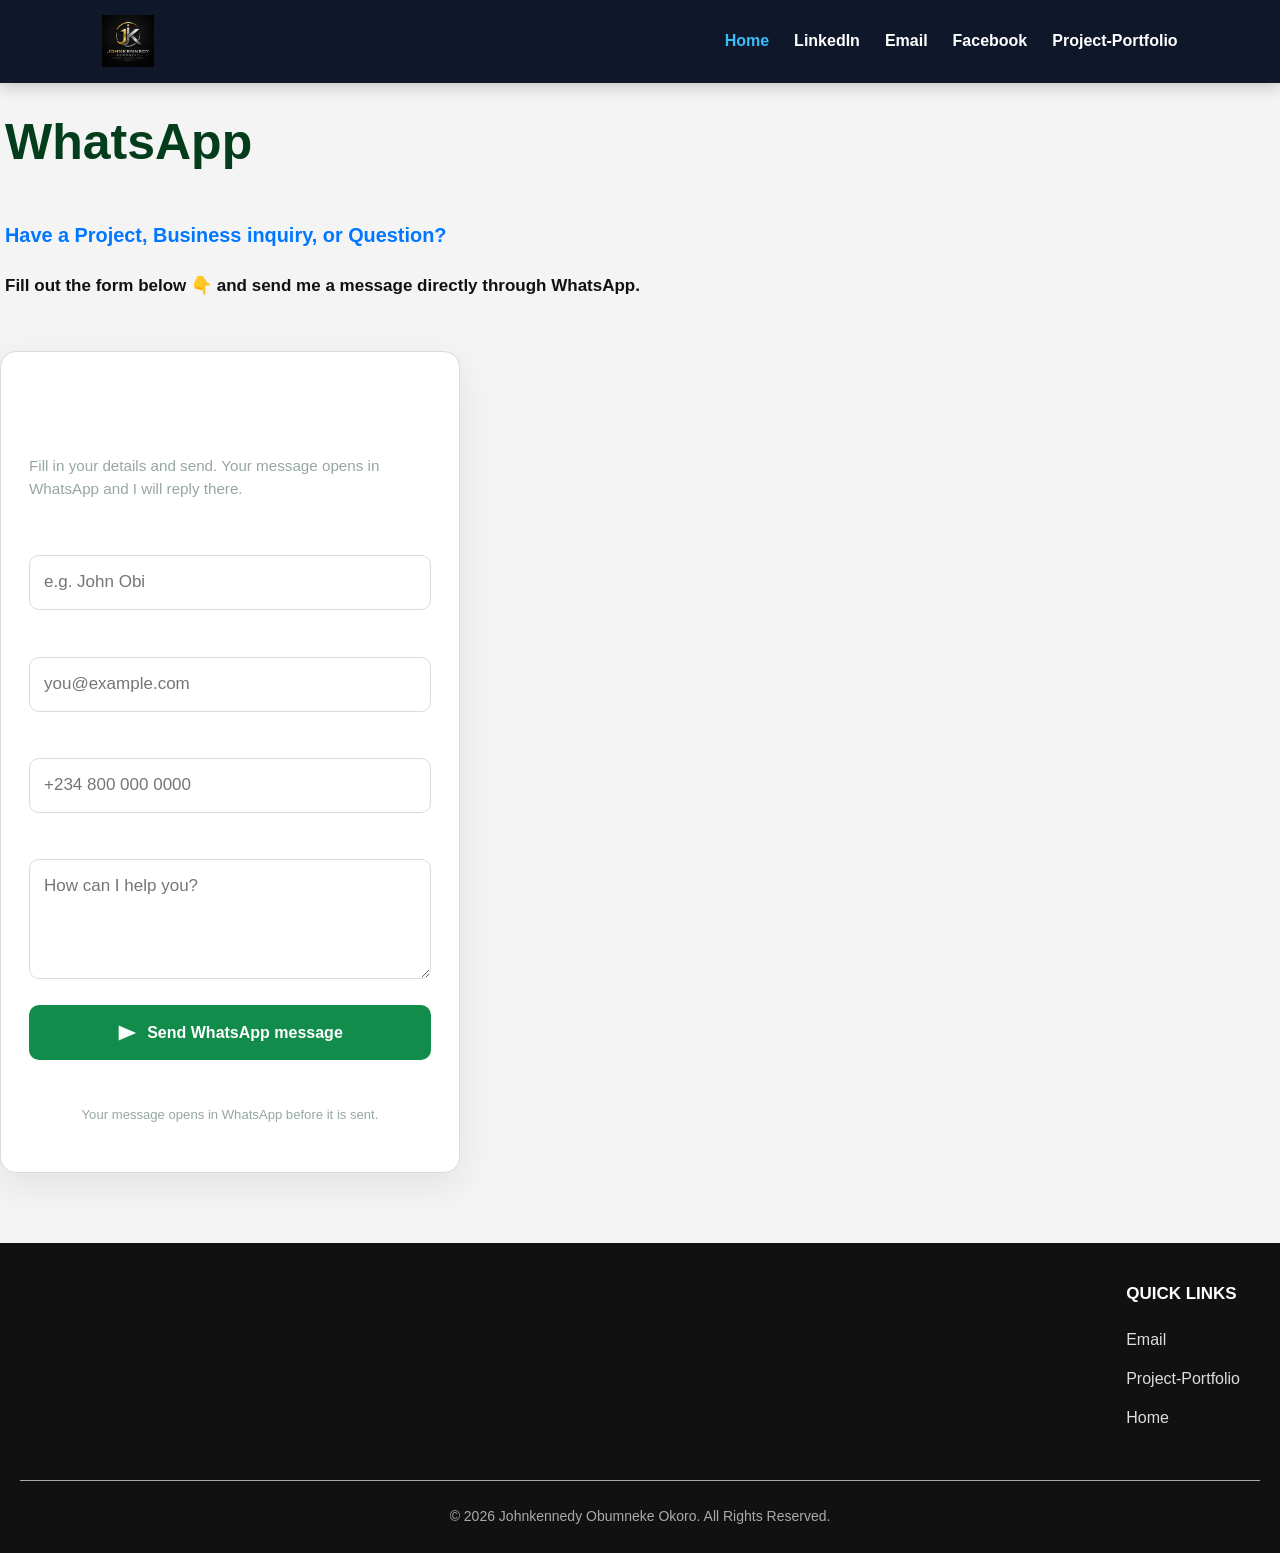
<file: whatsapp-me.html>
<!DOCTYPE html>
<html lang="en">
<head>
    <meta charset="UTF-8">
    <meta name="viewport" content="width=device-width, initial-scale=1.0">
    <title>WhatsApp Contact</title>
    <link rel="stylesheet" href="style.css">
    <Link rel="icon" href="images/Johnkennedy.png.jpg">
    <Link rel="preconnect" href="https://fonts.googleapis.com">
</head>
<body>

  <header>
    <nav class="navbar">
      <div class="logo">
        <img src="images/Logomark.png" alt="Website Logomark">
      </div>
      
      <ul class="nav-links">
        <li><a href="index.html" class="active"><strong>Home</strong></a></li>
        <li><a href="https://www.linkedin.com/in/johnkennedy-okoro-42ab94197/" target="_blank"><strong>LinkedIn</strong></a></li>
        <li><a href="contact-me.html"><strong>Email</strong></a></li>
        <li><a href="https://www.facebook.com/johnkennedyobumneke" target="_blank"><strong>Facebook</strong></a></li>
        <li><a href="project-portfolio.html"><strong>Project-Portfolio</strong></a></li>
      </ul>
      
      <div class="hamburger">
        <span></span>
        <span></span>
        <span></span>
      </div>
    </nav>
  </header>

  <div class="inquiry">
    <h1>WhatsApp</h1>
    <h3>Have a Project, Business inquiry, or Question?</h3>
    <p><strong>Fill out the form below 👇 and send me a message directly through WhatsApp.</strong></p>
  </div>

  <main class="card">
    <div class="head">
      <h1>Chat with me on WhatsApp</h1>
    </div>
    <p class="sub">Fill in your details and send. Your message opens in WhatsApp and I will reply there.</p>

    <form id="waForm" novalidate>
      <div class="field">
        <label for="name">Full name</label>
        <input type="text" id="name" name="name" placeholder="e.g. John Obi" autocomplete="name">
        <p class="err">Enter your name.</p>
      </div>

      <div class="field">
        <label for="email">Email address</label>
        <input type="email" id="email" name="email" placeholder="you@example.com" autocomplete="email">
        <p class="err">Enter a valid email address.</p>
      </div>

      <div class="field">
        <label for="phone">Phone number</label>
        <input type="tel" id="phone" name="phone" placeholder="+234 800 000 0000" autocomplete="tel">
        <p class="err">Enter a valid phone number.</p>
      </div>

      <div class="field">
        <label for="message">Message</label>
        <textarea id="message" name="message" placeholder="How can I help you?"></textarea>
        <p class="err">Write a short message.</p>
      </div>

      <button type="submit">
        <svg viewBox="0 0 24 24" aria-hidden="true"><path d="M2.01 21 23 12 2.01 3 2 10I15 2-15 2z"/></svg>
        Send WhatsApp message
      </button>
      <p class="status" id="status" role="status" aria-live="polite"></p>
    </form>

    <p class="note">Your message opens in WhatsApp before it is sent.</p>
  </main>

  <footer class="site-footer">
    <div class="footer-container">
      <div class="footer-links">
        <h4>QUICK LINKS</h4>
        <ul>
          <li><a href="contact-me.html">Email</a></li>
          <li><a href="project-portfolio.html">Project-Portfolio</a></li> 
          <li><a href="Index.html">Home</a></li>     
        </ul>
      </div>
    </div>

    <div class="footer-bottom">
      <p>&copy; 2026 Johnkennedy Obumneke Okoro. All Rights Reserved.</p>
    </div>
  </footer>

  <script src="script.js" charset="UTF-8"></script>

</body>
</html>
</file>
<file: style.css>
body {
  background: #f4f4f4;
  font-family: Arial, Geneva, sans-serif;
  color: #111;
  line-height: 1.7;
  padding: auto;   
  font-size: 17px;
  margin: 0;
}

* {
  box-sizing: border-box;
}

.TS {
  margin: 5px;
}

.TS h4 {
  color: #111;
  text-decoration: none;
}

#we {
  margin: 5px;
}

#cte {
  margin: 5px;
}

.ed {
  margin: 5px;
  line-height: 1.7;
}

.ps {
  margin: 5px;
}

.co {
  margin: 5px;
  line-height: 1.7;
}

.l {
  margin: 5px;
}

h1 {
  color: var(--muted);
  font-size: 40px;
}

h2 {
  color: #111;
  text-align: center;
}

.profile-header {
  padding: 40px;
  text-align: left;
  margin-top: 70px;
  margin-bottom: 30px; 
}

.profile-image {
  position: relative;
  float: left;
  margin-right: 30px;
  height: 200px;
  width: 200px;
  bottom: 7px;
}

.resume-download {
  text-align: center;
  padding: 60px 20px;
  margin-top: -70px;
  margin-bottom: -40px;
}

.btn {
  display: inline-block;
  margin: 10px;
  padding: 15px 28px;
  border-radius: 12px;
  text-decoration: none;
  font-weight: bold;
  font-size: 17px;
  transition: 3s;
}

.docx {
  background: #03336b;
  color: #fff;
}

.btn:hover {
  box-shadow: 0 12px 30px rgba(0,0,0,.2);
  transform: translateY(-10px);
}

#NC ul li {
  display: flow-root;
}

#NC {
  margin-top: -20px;
  margin-bottom: -20px; 
  margin: 5px;
}

.navbar {
  display: flex;
  justify-content: space-between;
  align-items: center;
  padding: 10px 8%;
  background: #0f172a;
  position: fixed;
  width: 100%;
  top: 0;
  z-index: 1000;
  box-shadow: 0 4px 15px rgba(0,0,0,.2);
}

.logo {
  display: flex;
  align-items: center;
  justify-content: center;
  width: 52px;
  height: 52px;
  flex-shrink: 0;
  text-decoration: none;
}

.logo img {
  width: 55px;
  height: 55px;
  max-width: 100%;
  max-height: 100%;
  object-fit: contain;
  display: block;
}

.nav-links {
  display: flex;
  list-style: none;
}

.nav-links li {
  margin-left: 25px;
}

.nav-links a {
  color: white;
  text-decoration: none;
  font-size: 16px;
  transition: 3s;
  position: relative;
}

.nav-links a:hover {
  color:#38bdf8;
}

.nav-links a.active {
  color: #38bdf8;
}

.nav-links a::after {
  content: '';
  position: absolute;
  left: 0;
  bottom: -5px;
  width: 0;
  height: 2px;
  background: #38bdf8;
  transition: .4s;
}

.nav-links a:hover::after {
  width: 100%;
}

.hamburger {
  display: none;
  flex-direction: column;
  cursor: pointer;
}

.hamburger span {
  width: 28px;
  height: 3px;
  background: white;
  margin: 4px 0;
  transition: .4s;
}

@media(max-width:768px) {
  .hamburger {
    display: flex;
  }

  .nav-links {
    position: absolute;
    top: 75px; 
    left: -100%;
    width: 100%;
    background: #0f172a;
    flex-direction: column;
    text-align: center;
    transition: .5s;
    padding: 20px 0;
  }

  .nav-links.active {
    left: 0;
  }

  .nav-links li {
    margin: 15px 0;
  }
}

.hamburger.active span:nth-child(1) {
  transform: rotate(45deg)translate(7px, 7px);
}

.hamburger.active span:nth-child(2) {
  opacity: 0;
}

.hamburger.active span:nth-child(3) {
  transform: rotate(-45deg) translate(8px,-8px);
}

.gallery-section {
  padding: 80px 15px; 
}

.gallery-section h1 {
  text-align: center;
  font-size: 3rem;
  margin-bottom: 20px; 
  color: #111;
}

.gallery-section p {
  text-align: center;
  max-width: 900px;
  margin: auto;
  line-height: 1.8;
  margin-bottom: 50px;
  color: #555;
}

.gallery-container {
  display: grid;
  grid-template-columns: repeat(auto-fit,minmax(320px, 1fr));
  gap: 30px;
}

.gallery-card {
  background: white; 
  border-radius: 20px;
  overflow: hidden;
  box-shadow: 0 5px 20px rgba(0,0,0.1);
  transition: 1s;
}

.gallery-card:hover {
  transform:translateY(-10px);
}

.gallery-card img {
  width: 100%;
  height: 330px;
  object-fit: cover;
  cursor: pointer;
}

.content {
  padding: 25px;
}

.content h2 {
  margin-bottom: 15px;
  color: #0f172a;
}

.content h3 {
  margin-top: 20px;
  margin-bottom: 10px;
  color: #0077ff;
}

.content p {
  text-align: left;
  margin-bottom: 15px;
}

.content ul, .content ol {
  padding-left: 20px;
  line-height: 2;
}

.modal {
  display: none;
  position: fixed;
  z-index: 1000;
  left: 0;
  top: 0; 
  width: 100%;
  height: 100%;
  background: rgba(0,0,0,0.9);
}

.modal img {
  display: block;
  max-width: 90%;
  max-height: 90%;
  margin: auto;
  margin-top: 40px;
  border-radius: 10px;
}

.close {
  position: absolute;
  top: 20px;
  right: 40px;
  font-size: 50px; 
  color: white;
  cursor: pointer;
}

.additional-content {
  display: none;
  margin-top: 20px;
  padding-top: 5px;
}

.additional-content.show {
  display: block;
  animation: slideDown .35s ease;
}

.read-more-btn {
  display: inline-flex;
  align-items: center;
  justify-content: center;
  min-width: 50px;
  padding: 11px 20px;
  margin-top: 5px;
  border: none; 
  border-radius: 7px;
  background: rgb(68, 2, 116);
  color: white;
  font-size: 13px;
  font-weight: 600;
  cursor: pointer;
  transition: background .3s ease, transform .2s ease;
}

.read-more-btn:hover {
  background: darkgreen;
  transform: translateY(-10px);
}

.read-more-btn:active {
  transform: scale(.97);
}

@keyframes slideDown {
  from {
    opacity: 0;
    transform: translateY(-8px);
  }

  to {
    opacity: 1;
    transform: translateY(0);
  }
}

@media(max-width:768px) {
 
  .hero h1 {
    font-size: 2rem;
  }

  .gallery-title h2 {
    font-size: 2rem;
  }

}

.TIP {
  text-align: center;
  padding: 40px 20px;
}

.TIP h2 {
  margin-bottom: 15px;
}

.about {
  padding-top: 20px;
  padding-bottom: 10px; 
  text-align: left;
  line-height: 1.7;
  text-shadow: #0a2540;
  margin: 5px;
}

h3 {
  color: #0077ff; 
}

.Company {
  text-align: left;
  margin-top: -20px;
  margin-bottom: -20px; 
  margin: 5px;
}

hr {
  border-color: #0a2540;
}

.Touch {
  padding-top: 10px;
  font-size: 60px;
  margin-bottom: 10px;
}

.Button {
  text-align: left;
  padding-top: 10px;
  margin: 5px;
}

.G {
  text-align: center;
  color: #111;
}

#Web3 li a {
  text-decoration: none;
}

#Linkedin-link {
  margin-top: 20px;
  margin-bottom: 20px;
  font-size: 16px;
}

#Linkedin-link button {
  background-color: rgb(59, 8, 107);
  color: white;
  padding: 10px 20px;
  border-radius: 5px;
  transition: background-color 0.3s;
  cursor: pointer;
}

#Linkedin-link button:hover {
  background-color: #3b0407;
  transform: translateY(-10px);
  transition: 1ms;
}

#Facebook-link {
  margin-top: 20px;
  margin-bottom: 20px;
  font-size: 16px;
}

#Facebook-link button {
  background-color: rgb(29, 5, 209);
  color: white;
  padding: 10px 20px;
  border-radius: 5px;
  transition: background-color 0.3s;
  cursor: pointer;
}

#Facebook-link button:hover {
  background-color: #3b0407;
  transform:translateY(-10px);
  transition: 1ms;
}

#contact-link {
  margin-top: 20px;
  margin-bottom: 20px;
  font-size: 16px;
}

#contact-link button {
  background-color: #0a2540;
  color: white;
  padding: 10px 20px;
  border-radius: 5px;
  transition: background-color 0.3s;
  cursor: pointer;
}

#contact-link button:hover {
  background-color: #3b0407;
  transform:translateY(-10px);
  transition: 1ms;
}

#whatsapp-link {
  margin-top: 20px;
  margin-bottom: 20px;
  font-size: 16px;
}

#whatsapp-link button {
  background-color: #25D366;
  color: white;
  padding: 10px 20px;
  border-radius: 5px;
  transition: background-color 0.3s;
  cursor: pointer;
}

#whatsapp-link button:hover {
  background-color: #3b0407;
  transform: translateY(-10px);
  transition: 1ms;
}

#contact {
  text-align: center;
  place-self: center;
}

#contact form {
  background: #fff;
  max-width: 400px;
  max-height: 600px;
  margin: 60px auto;
  padding: 40px;
  border-radius: 30px;
  box-shadow: 0 0 15px rgba(0,0,0.1);
}

#contact input, #contact textarea {
  width: 100%;
  padding: 10px;
  margin: 10px 0;
  color: #111;
  border-radius: 5px;
  border: 1px solid #111;
}

#contact textarea {
  resize: none;
  height: 100px;
}

#contact button {
  background: rgb(68, 2, 116);;
  color: white;
  padding: 10px;
  width: 70%;
  border-radius: 5px;
  cursor: pointer;
}

#contact button:hover {
  background: #043b19;
}

.email {
  margin: 5px;
  line-height: 1.7;
  margin-top: 100px;
  place-items: center;
}

.email h1 {
  color: rgb(255, 51, 0);
  font-size: 50px;
}

.inquiry {
  margin: 5px;
  line-height: 1.7;
  margin-top: 100px;
  place-items: center;
}

.inquiry h1 {
  color: #033d1c;
  font-size: 50px;
}

.card label {
  color: #ffffff;
}

.card h1 {
  color: #ffffff;
}

:root {
  --bg: #eef3f0;
  --card: #ffffff;
  --ink: #14211b;
  --muted: #5d6b64;
  --line: #d5dfd9;
  --brand: #128c4a;
  --brand-dark: #0b6b37;
  --error: #c0392b;
  --focus: rgba(18, 140, 74, .25);
}

@media (prefers-color-scheme: dark) {
  :root {
    --bg: #0e1713;
    --card: #16221c;
    --ink: #eaf3ee;
    --line: #2a3a32;
    --brand: #25b865;
    --brand-dark: #1e9b54;
    --error: #ff7b6b;
    --focus: rgba(37, 184, 101, .3);
  }
}

.card {
  --muted: #96a89f;
  width: 100%;
  max-width: 460px;
  place-self: center;
  margin-top: 50px; 
  margin-bottom: 70px;
  background: var(--card);
  border: 1px solid var(--line);
  border-radius: 16px;
  padding: 32px 28px;
  box-shadow: 0 12px 40px rgba(0, 0, 0, .08);
}

.head {
  display: flex;
  gap: 14px;
  align-items: center;
  margin-bottom: 8px;
}

.icon {
  flex: none;
  width: 46px;
  height: 46px;
  border-radius: 12px;
  background: var(--brand);
  display: grid;
  place-items: center;
}

.icon svg {
  width: 26px;
  height: 26px;
  fill: #fff;
}

.head h1 {
  font-size: 1.35rem;
  line-height: 1.25;
}

.sub {
  color: var(--muted);
  font-size: .95rem;
  line-height: 1.5;
  margin-bottom: 24px;
}

.field {
  margin-bottom: 16px;
}

label {
  display: block;
  font-size: .9rem;
  font-weight: 600;
  margin-bottom: 6px;
}

input, textarea {
  width: 100%;
  font: inherit;
  color: var(--ink);
  background: transparent;
  border: 1.5px solid var(--line);
  border-radius: 10px;
  padding: 12px 14px;
  transition: border-color .15s, box-shadow .15s;
}

textarea {
  resize: vertical;
  min-height: 120px;
}

input:focus, textarea:focus {
  outline: none;
  border-color: var(--brand);
  box-shadow: 0 0 0 4px var(--focus);
}

.field.invalid input, .field.invalid textarea {
  border-color: var(--error);
}

.err {
  display: none;
  color: var(--error);
  font-size: .82rem;
  margin-top: 5px;
}

.field.invalid .err {
  display: block;
}

.card button {
  width: 100%;
  display: flex;
  align-items: center;
  justify-content: center;
  gap: 10px;
  font: inherit;
  font-weight: 600;
  font-size: 1rem;
  color: #fff;
  background: var(--brand);
  border: 0;
  border-radius: 10px;
  padding: 14px;
  cursor: pointer;
  transition: background .15s, transform .1s;
}

.card button:hover {
  background: var(--brand-dark);
}

.card button:active {
  transform: scale(.98);
}

.card button:focus-visible {
  outline: 3px solid var(--focus);
  outline-offset: 2px;
}

.card button svg {
  width: 20px;
  height: 20px;
  fill: #fff;
}

.note {
  text-align: center;
  color: var(--muted);
  font-size: .82rem;
  margin-top: 14px;
}

.status {
  text-align: center;
  font-size: .9rem;
  margin-top: 12px;
  min-height: 1.2em;
  color: var(--brand);
  font-weight: 600;
}

@media (prefers-reduced-motion: reduced) {
  * {
    transition: none !important;
  }
}

.site-footer {
  background-color: #111;
  color: #fff;
  padding: 15px 20px 10px;
  font-family: Verdana, Geneva, Tahoma, sans-serif;
}

.footer-container {
  max-width: 1200px;
  margin: auto;
  display: flex;
  justify-content: right;
}

.footer-links h4 {
  margin-bottom: 15px;
  color: white;
}

.footer-links ul {
  list-style: none;
  padding: 0;
}

.footer-links ul li {
  margin-bottom: 10px;
}

.footer-links ul li a {
  color: #ddd;
  text-decoration: none;
  font-size: 16px;
  transition: 0.3s;
}

.footer-links ul li a:hover {
  color: #25D366;
}

.footer-bottom {
  text-align: center;
  border-top: 1px solid;
  margin-top: 30px;
  padding-top: 10px;
  font-size: 14px;
  color: #aaa;
}
</file>
